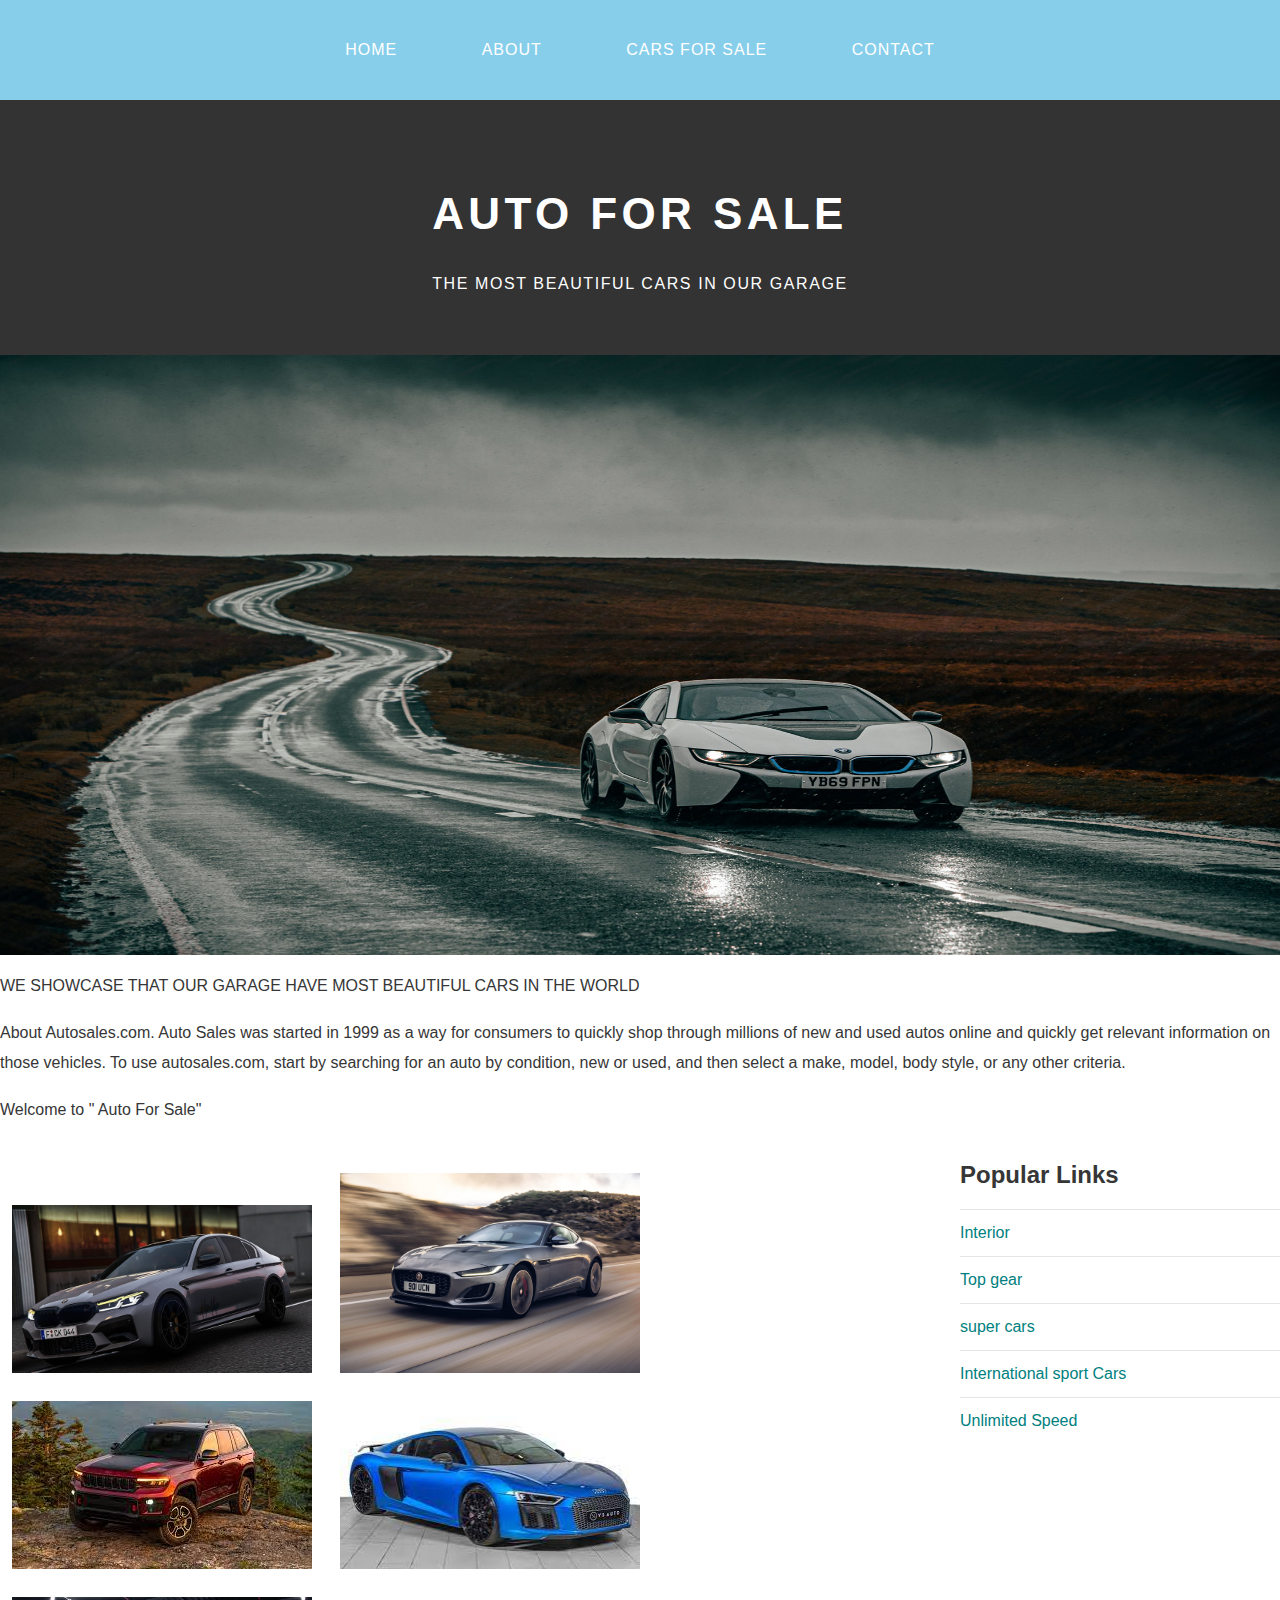
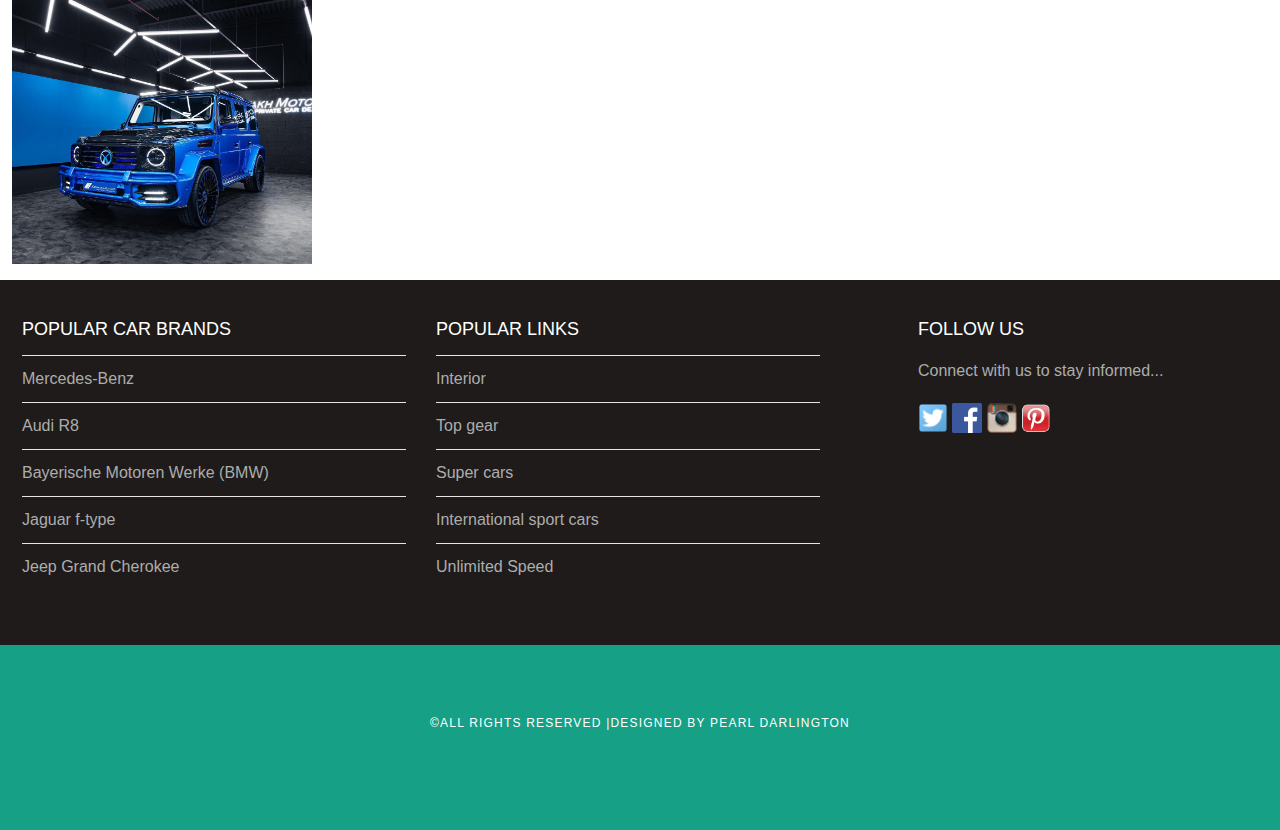
<file: index.html>
<!DOCTYPE html>
<html>
    <head>
        <title> Auto For Sale</title>
        <link rel="stylesheet" href="style.css"/>
    </head>
    
    <body>
        <div id="menu">
            <ul>
                <li><a href="index.html">Home</a></li>
                <li><a href="about.html">About</a></li>
                <li><a href="cars%20for%20sale.html">Cars for sale</a></li>
                <li><a href="contact.html">Contact</a></li>
            </ul>
        </div>
        <div id="header">
        <h1>  AUTO FOR SALE</h1>
        <p> THE MOST BEAUTIFUL CARS IN OUR GARAGE</p>    
        </div>
        <div id="banner">
            <img src="images/15-bmw-i8-hero-front.jpg"/>
        </div>
               <p> WE SHOWCASE THAT OUR GARAGE HAVE  MOST BEAUTIFUL CARS IN THE WORLD</p>
                <p>About Autosales.com. Auto Sales was started in 1999 as a way for consumers to quickly shop through millions of new and used autos online and quickly get relevant information on those vehicles. To use autosales.com, start by searching for an auto by condition, new or used, and then select a make, model, body style, or any other criteria.
                
                <p>Welcome to " Auto For Sale"</p>
        
                    <div id="content">
                <h2> </h2>
                <div id="gallery">
                    <img src="images/bmw%20m5%201.jpeg"/>
                    <img src="images/jaguar_ftype_100.jpg"/>
                    <img src="images/cherokee%20type.jpg"/>
                    <img src="images/r8.jpg"/>
                    <img src="images/g63%203.jpg"/>
                   

                </div>
                
            </div>
            <div id="sidebar">
                <h2> Popular Links</h2>
                <ul class="styled">
                     <li><a href="http://www.compukids.me">Interior</a></li>
                     <li><a href="http://www.Top gear.com/">Top gear</a></li>
                     <li><a href="http://www.Super Cars.com/">super cars</a></li>
                     <li><a href="http://www.International sport cars.com">International sport Cars</a></li>
                    <li><a href="http://www.compukids.me">Unlimited Speed</a></li>
               
                </ul>
            </div>
            <div id="footer">
                <div id="box1">
                    <h2>POPULAR CAR BRANDS</h2>
                    <ul class="styled">
              <li><a href="#">Mercedes-Benz</a></li>
                <li><a href="#">Audi R8</a></li>
                <li><a href="#"> Bayerische Motoren Werke (BMW)</a></li>
                <li><a href="#">Jaguar f-type</a></li>
                <li><a href="#">Jeep Grand Cherokee</a></li>
                  
                    </ul>
                </div>
                
                <div id="box2">
                    <h2>Popular links</h2>
                    <ul class="styled">
                        <li><a href="http://www.compukids.me">Interior</a></li>
                    <li><a href="http://www.Top gear.com/">Top gear</a></li>
                    <li><a href="http://www.Super cars.com/">Super cars</a></li>
                    <li><a href="http://www.International Sport cars.com">International sport cars</a></li>
                    <li><a href="http://www.compukids.me">Unlimited Speed</a></li>
                    
                    </ul>
                </div>
                
                <div id="box3">
                    <h2>Follow Us</h2>
                    <p>Connect with us to stay informed...</p>
                    <a href="#"><img src="images/twitter.png" height="30"/></a>
<a href="#"><img src="images/facebook.png" height="30"/></a>
<a href="#"><img src="images/instagram.png" height="30"/></a>
<a href="#"><img src="images/pinterest.png" height="30"/></a>
                </div>
            
            </div>
            <div id="copyright">
                <p>&copy;All Rights Reserved |Designed by Pearl Darlington</p>
        </div>
    </body>
</html>
</file>
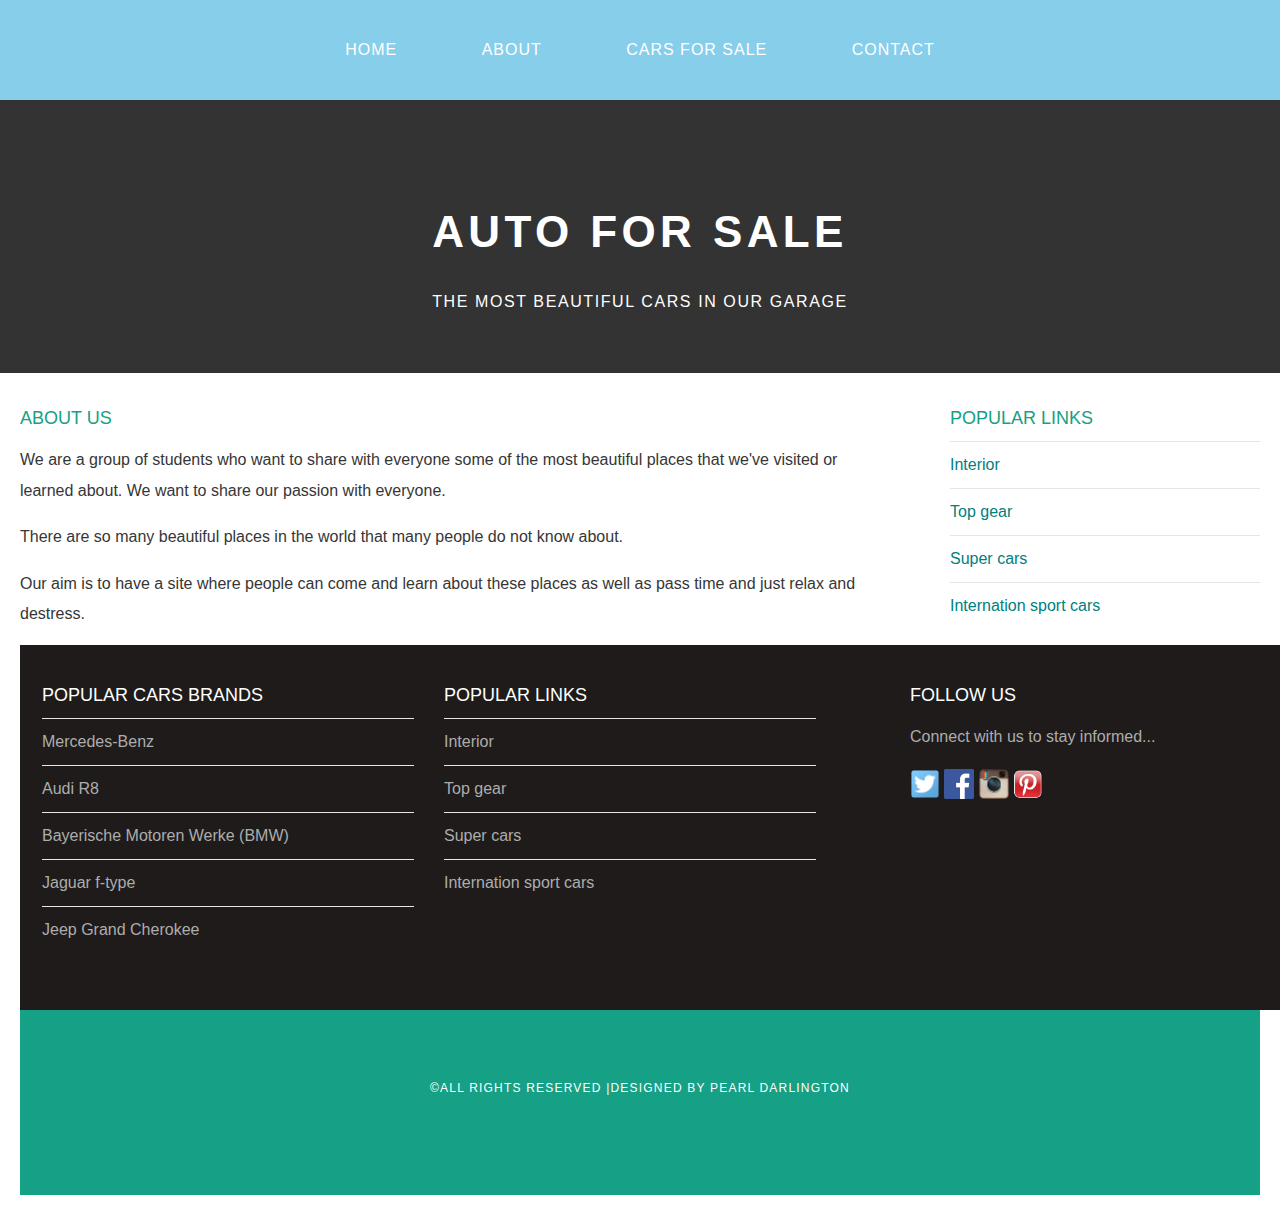
<file: about.html>
<!DOCTYPE html>
<html>
    <head>
        <title>Auto for Sale</title>
        <link rel="stylesheet" href="style.css"/>
    </head>
    
    <body>
        <div id="menu">
            <ul>
                <li><a href="index.html">Home</a></li>
                <li><a href="about.html">About</a></li>
                <li><a href="cars%20for%20sale.html">Cars for sale</a></li>
                <li><a href="contact.html">Contact</a></li>
            </ul>
        </div>
        <div id="header">\
        <h1>  AUTO FOR SALE</h1>
        <p> THE MOST BEAUTIFUL CARS IN OUR GARAGE</p>  
        </div>
        
        <div id="page">
            <div id="content">
                <h2> About Us</h2>
                <p>We are a group of students who want to share with everyone some of the most beautiful places that we've visited or learned about. We want to share our passion with everyone.</p>
                <p>There are so many beautiful places in the world that many people do not know about. </p>
                <p>Our aim is to have a site where people can come and learn about these places as well as pass time and just relax and destress. </p>
        
            </div>
            <div id="sidebar">
                <h2> Popular Links</h2>
                <ul class="styled">
                <li><a href="http://www.compukids.me">Interior</a></li>
                <li><a href="http://www.nationalgeographic.com/">Top gear</a></li>
                <li><a href="http://www.travelchannel.com/">Super cars</a></li>
                <li><a href="http://www.virgin-atlantic.com/us/en.html">Internation sport cars</a></li>
        
                </ul>
            </div>
            <div id="footer">
                <div id="box1">
                    <h2>Popular Cars Brands</h2>
                    <ul class="styled">
                    <li><a href="#">Mercedes-Benz</a></li>
                    <li><a href="#">Audi R8</a></li>
                    <li><a href="#">Bayerische Motoren Werke (BMW)</a></li>
                    <li><a href="#">Jaguar f-type </a></li>
                     <li><a href="#">Jeep Grand Cherokee</a></li>
                    </ul>
                </div>
                
                <div id="box2">
                    <h2>Popular links</h2>
                    <ul class="styled">
                <li><a href="http://www.compukids.me">Interior</a></li>
                <li><a href="http://www.nationalgeographic.com/">Top gear</a></li>
                <li><a href="http://www.travelchannel.com/">Super cars</a></li>
                <li><a href="http://www.virgin-atlantic.com/us/en.html">Internation sport cars</a></li>
                   
                    </ul>
                </div>
                
             <div id="box3">
                <h2>Follow Us</h2>
                <p>Connect with us to stay informed...</p>
                <a href="#"><img src="images/twitter.png" height="30"/></a>
                <a href="#"><img src="images/facebook.png" height="30"/></a>
                <a href="#"><img src="images/instagram.png" height="30"/></a>
                <a href="#"><img src="images/pinterest.png" height="30"/></a>

            </div>
            
            </div>
            <div id="copyright">
                <p>&copy;All Rights Reserved |Designed by Pearl Darlington</p>
            
            </div>
        </div>
    </body>
</html>
</file>
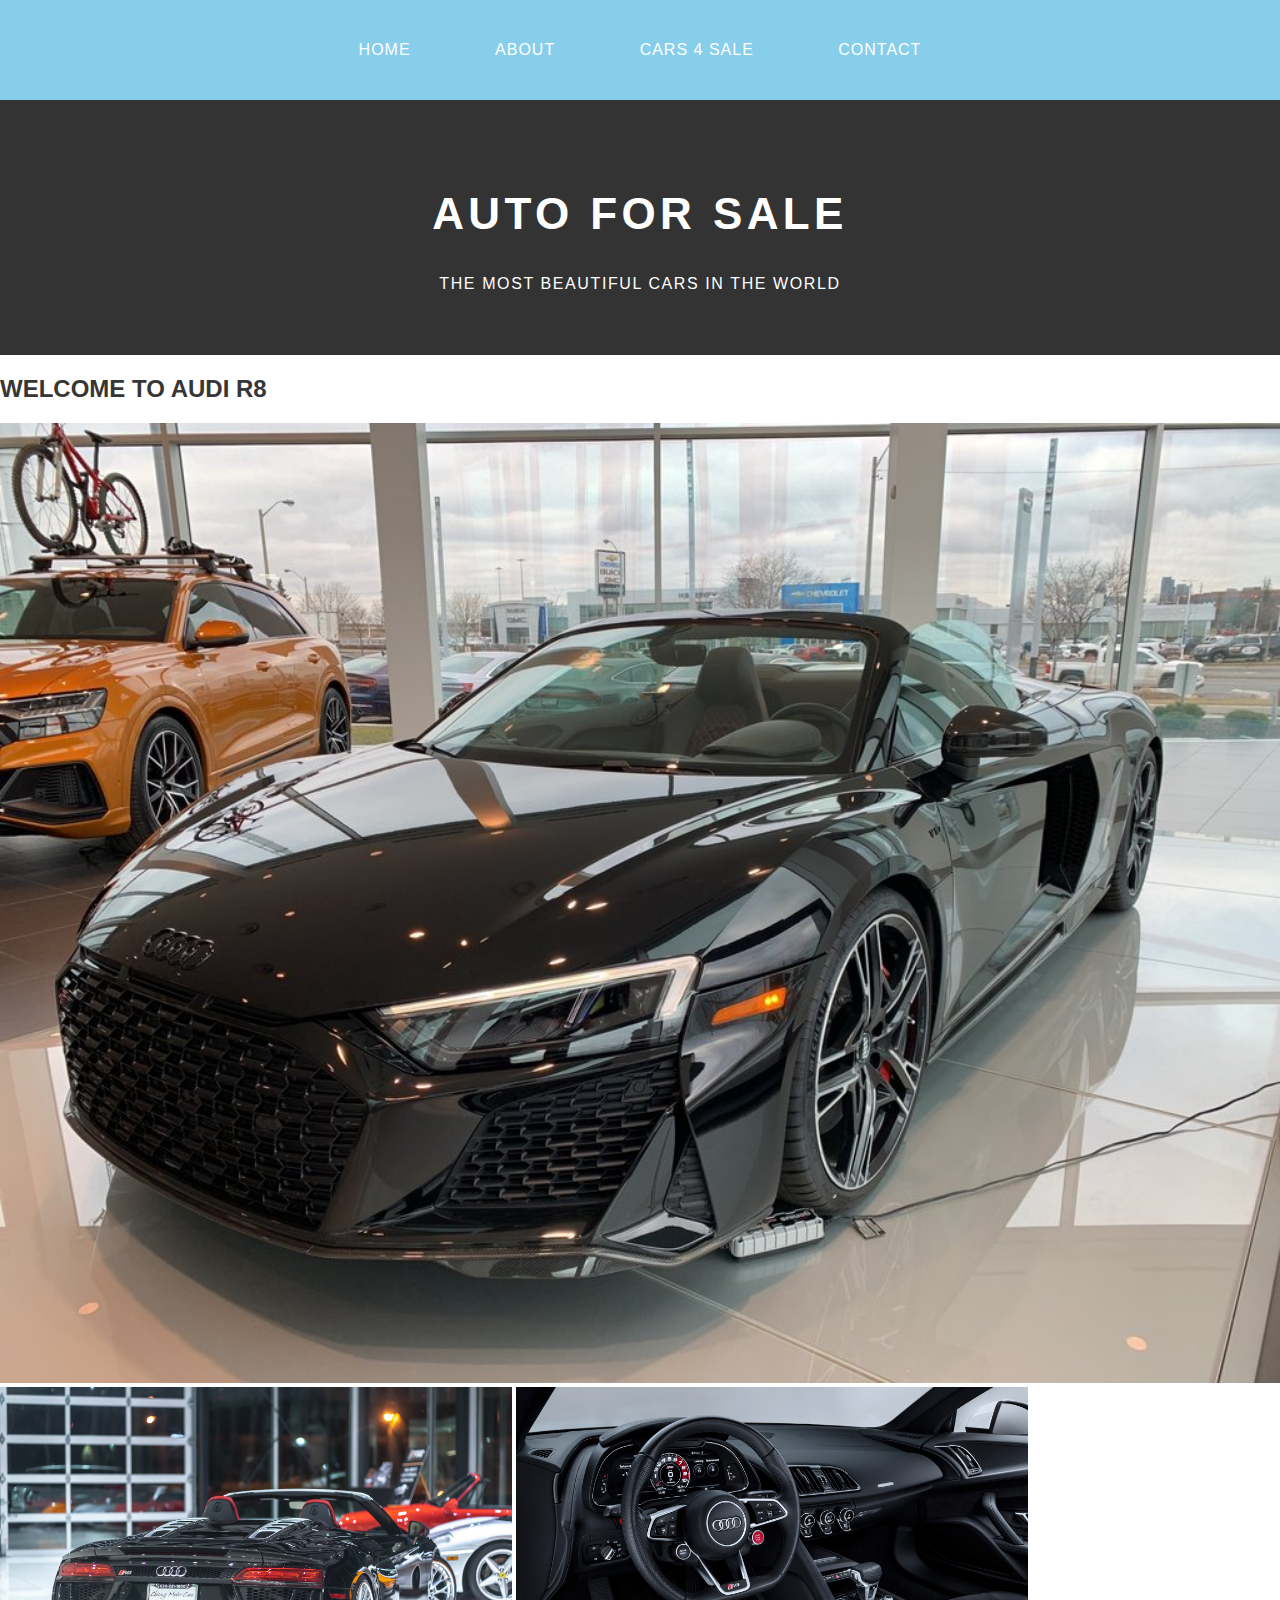
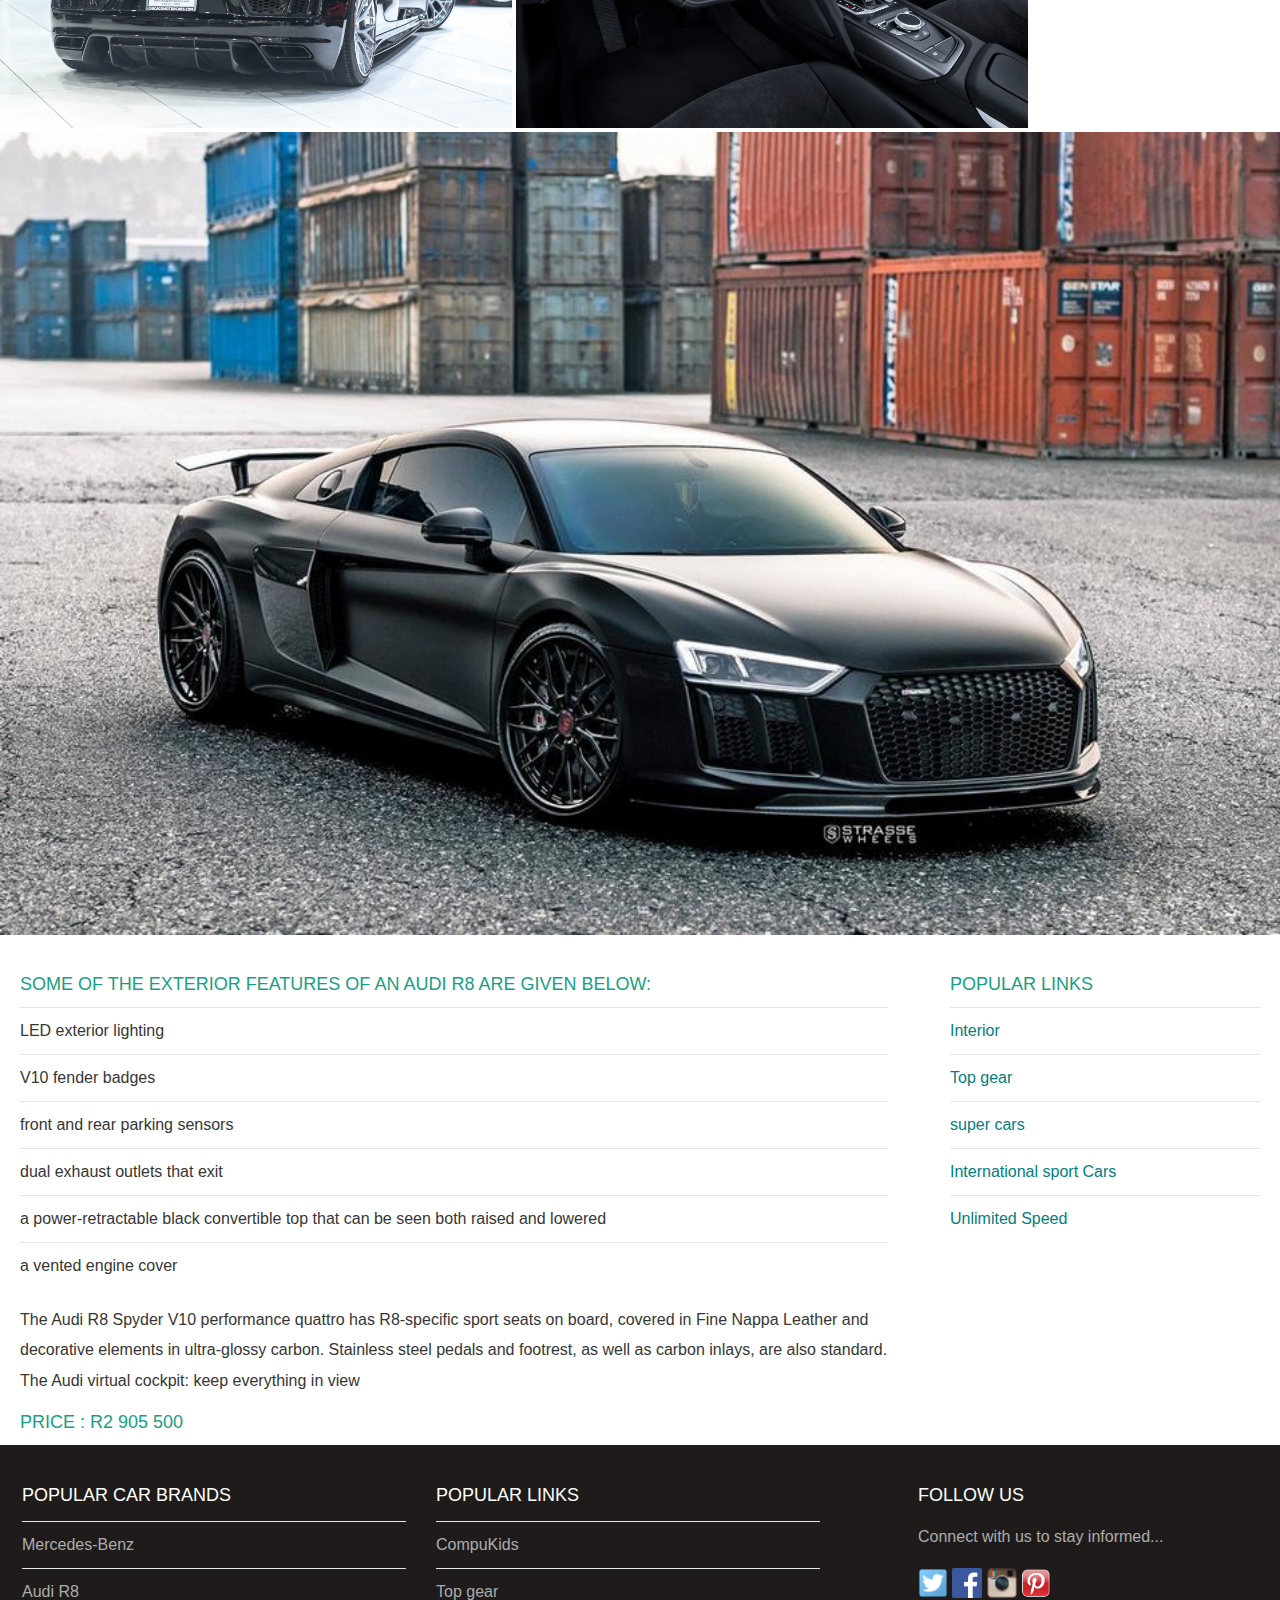
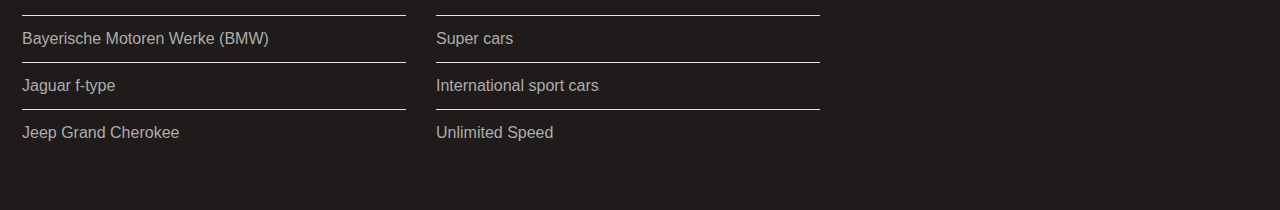
<file: audi.html>
<!DOCTYPE html>
<html>
    <head>
        <title>AUTO4SALE</title>
        <link rel="stylesheet" href="style.css"/>
    </head>
    
    <body>
    <div id="menu">
        <ul>
            <li><a href="#">Home</a></li> 
            <li><a href="about.html">About</a></li>
            <li><a href="cars%20for%20sale.html">Cars 4 Sale</a></li>
            <li><a href="contact.html">Contact</a></li>    
        </ul>
        </div>
        
        <div id="header">
            <h1>AUTO FOR SALE</h1>
            <p>THE MOST BEAUTIFUL CARS IN THE WORLD</p>
        </div>
        <h2> WELCOME TO AUDI R8</h2>
 <img src="images/AUDI%20R8.jpg" width="100%"/>
 <img src="images/AUDI%20R8%20back.jpg" width="40%"/>
 <img src="images/audi%20r8%20int.jpg" width="40%"/>
 <img src="images/AUDI%20R8%20LAST.jpg" width="100%"/>
        <div id="page">
            
            <div id="content">
                <h2> Some of the exterior features of an AUDI R8 are given below: </h2>
               <ul class="styled">  
                   <li>LED exterior lighting</li>
                   <li> V10 fender badges</li>
                   <li>front and rear parking sensors</li>
                   <li>dual exhaust outlets that exit</li>
                   <li>a power-retractable black convertible top that can be seen both raised and lowered</li>
                   <li>a vented engine cover</li>
                </ul>
                <p>The Audi R8 Spyder V10 performance quattro has R8-specific sport seats on board, covered in Fine Nappa Leather and decorative elements in ultra-glossy carbon. Stainless steel pedals and footrest, as well as carbon inlays, are also standard. The Audi virtual cockpit: keep everything in view</p>
                
                <h2>PRICE : R2 905 500 </h2>
                
            </div>
            
            <div id="sidebar">
                 <h2>Popular Links</h2>
                 <ul class="styled">
                     <li><a href="http://www.compukids.me">Interior</a></li>
                     <li><a href="http://www.Top gear.com/">Top gear</a></li>
                     <li><a href="http://www.Super Cars.com/">super cars</a></li>
                     <li><a href="http://www.International sport cars.com">International sport Cars</a></li>
                      <li><a href="http://www.compukids.me">Unlimited Speed</a></li>

                </ul>
            </div>
        </div>
        
        <div id="footer">
            <div id="box1">
                <h2>POPULAR CAR BRANDS </h2>
                <ul class="styled">
                <li><a href="#">Mercedes-Benz</a></li>
                <li><a href="#">Audi R8</a></li>
                <li><a href="#">Bayerische Motoren Werke (BMW)</a></li>
                <li><a href="#">Jaguar f-type</a></li>
                <li><a href="#">Jeep Grand Cherokee</a></li>
        
             </ul>
            </div>
            
            <div id="box2">
                <h2>Popular Links</h2>
                <ul class="styled">
                    <li><a href="http://www.compukids.me">CompuKids</a></li>
                    <li><a href="http://www.Top gear.com/">Top gear</a></li>
                    <li><a href="http://www.Super cars.com/">Super cars</a></li>
                    <li><a href="http://www.International Sport cars.com">International sport cars</a></li>
                     <li><a href="http://www.compukids.me">Unlimited Speed</a></li>
                </ul>
            </div>
            
            <div id="box3">
                <h2>Follow Us</h2>
                <p>Connect with us to stay informed...</p>
                <a href="#"><img src="images/twitter.png" height="30"/></a>
                <a href="#"><img src="images/facebook.png" height="30"/></a>
                <a href="#"><img src="images/instagram.png" height="30"/></a>
                <a href="#"><img src="images/pinterest.png" height="30"/></a>

            </div>
             
        </div>
    </body>
</html>
</file>
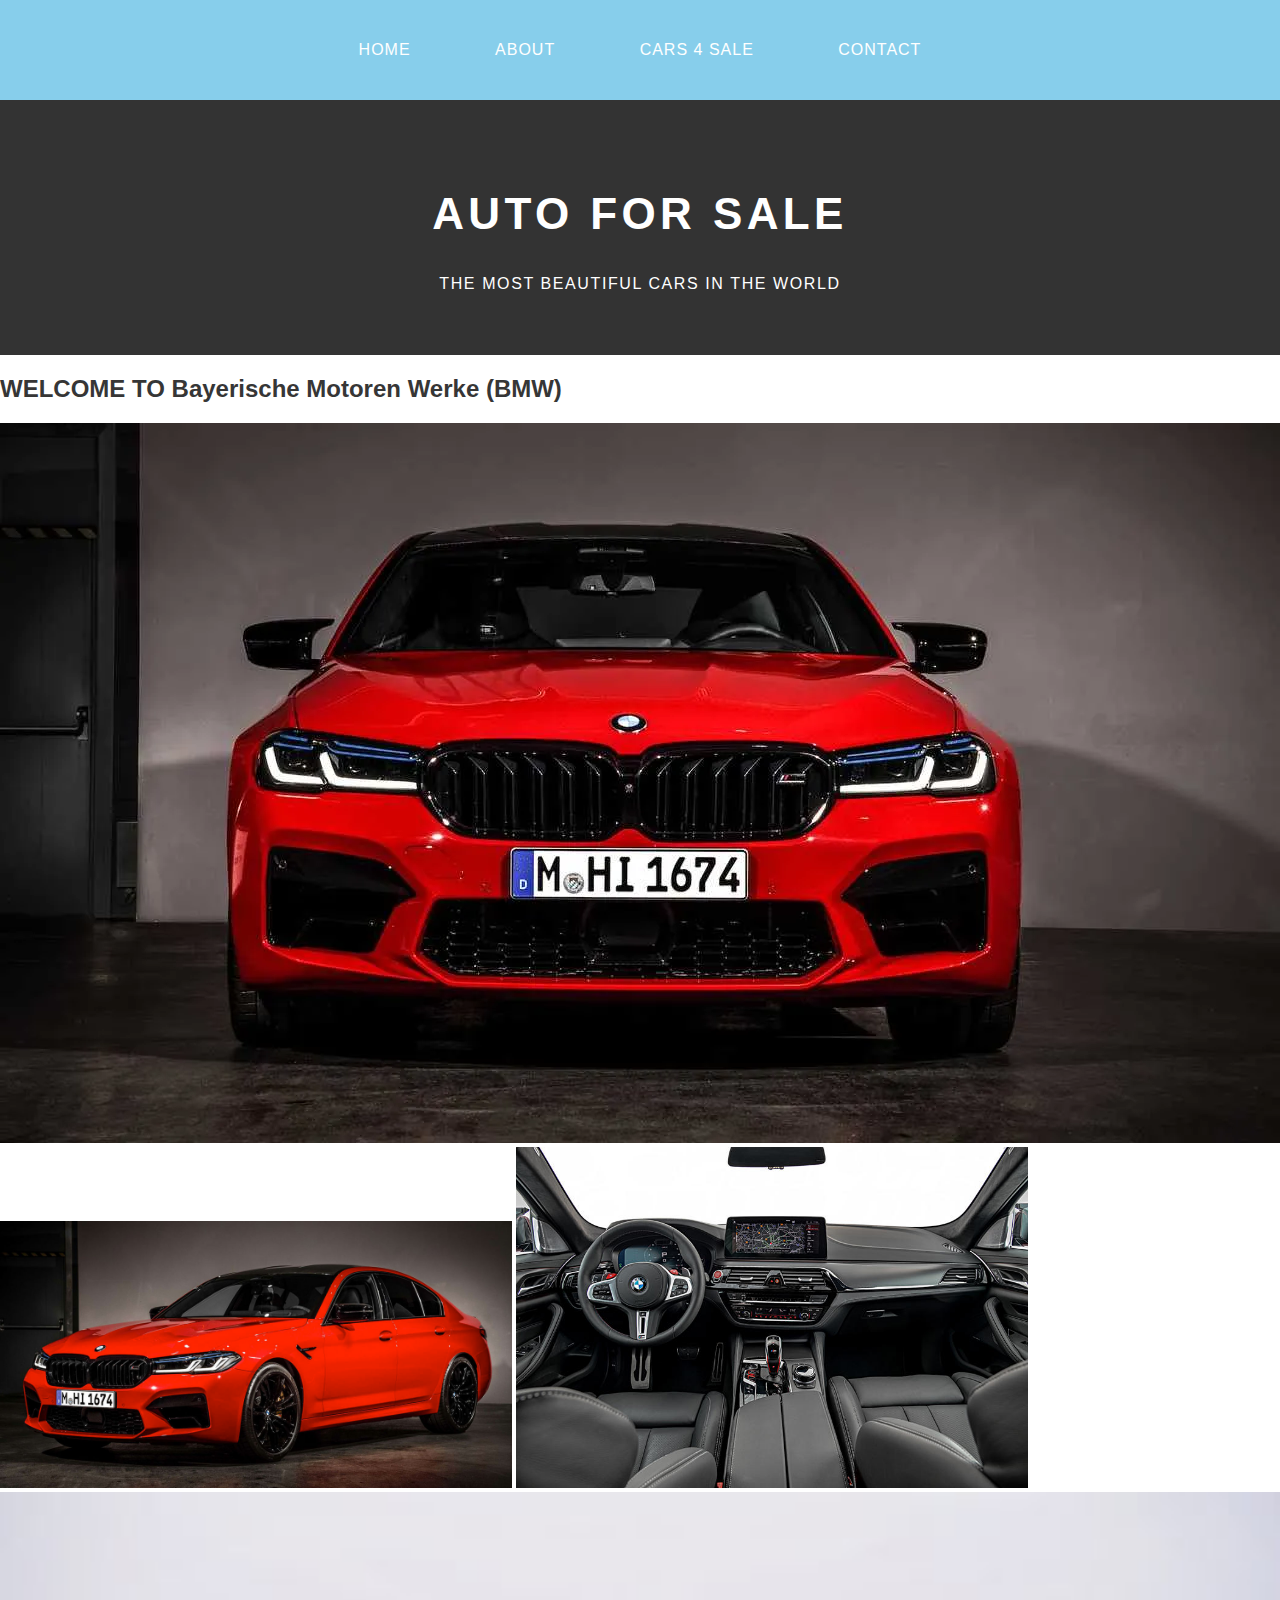
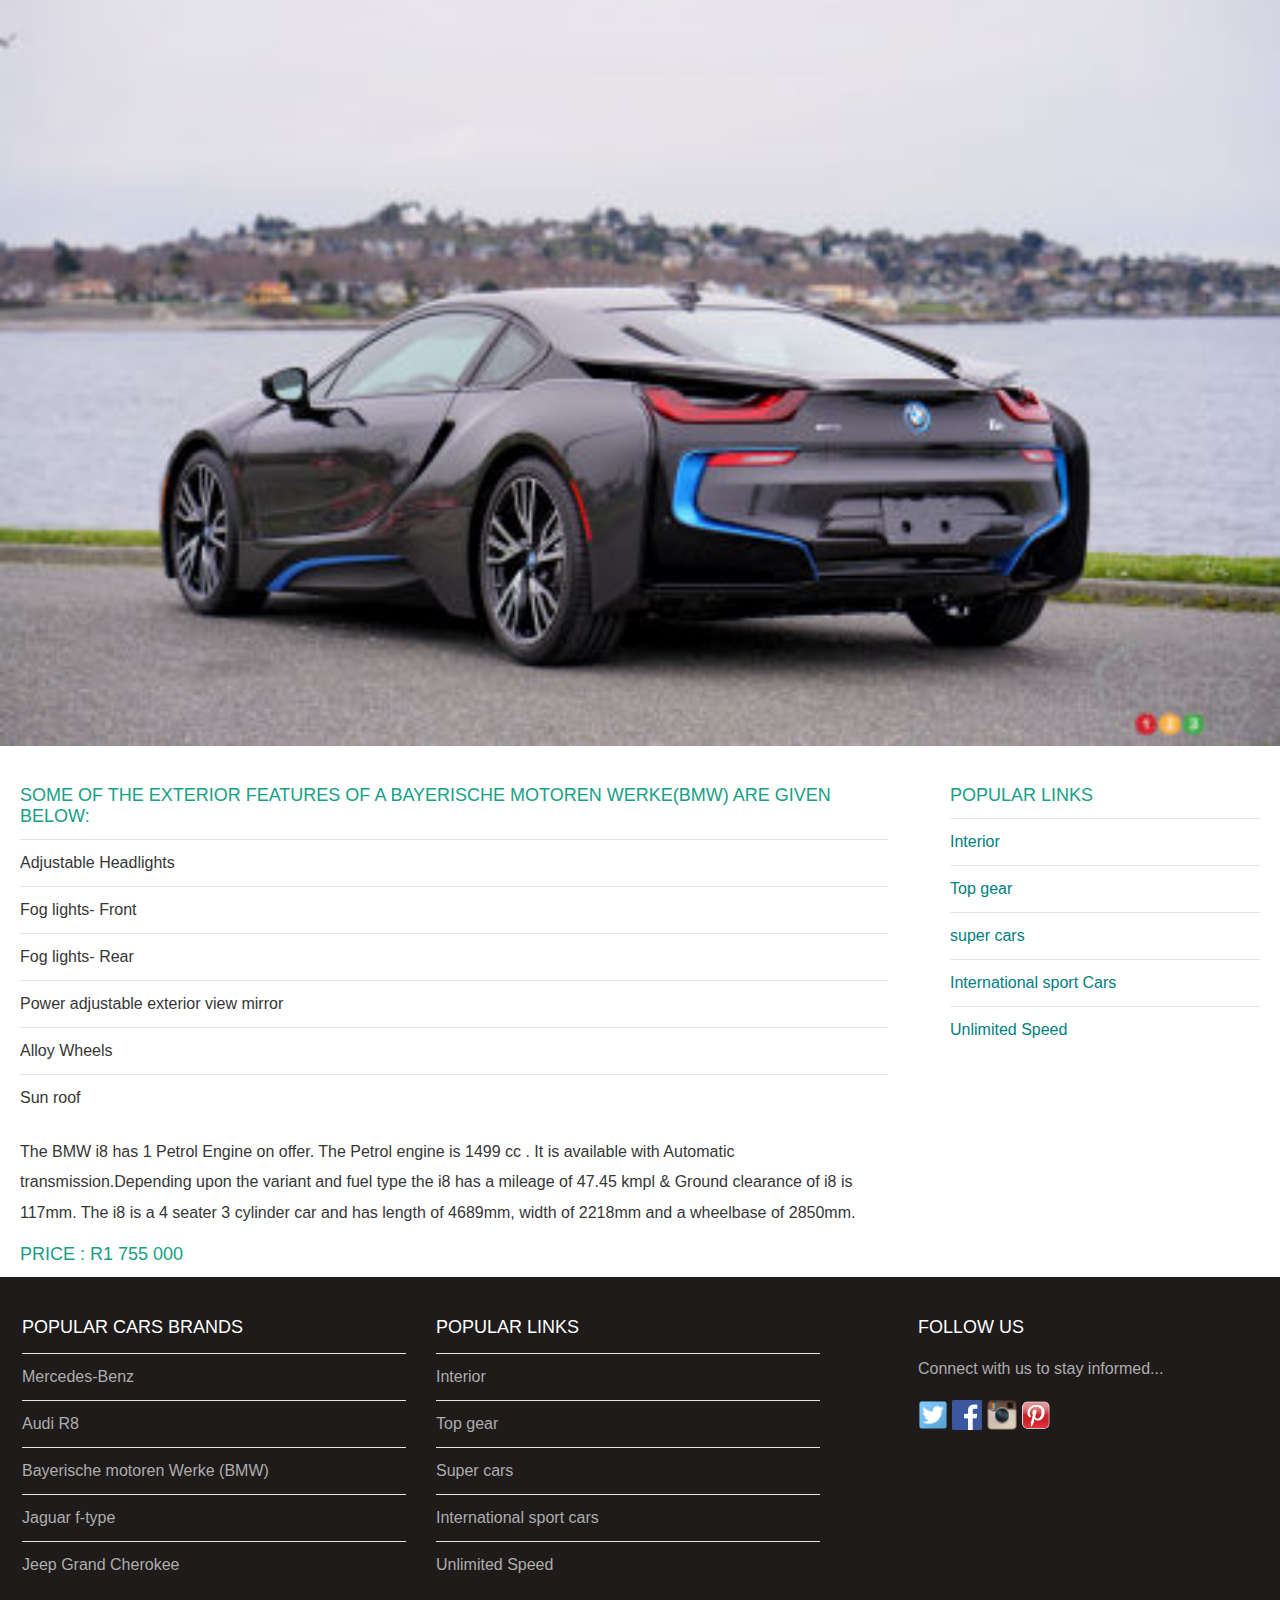
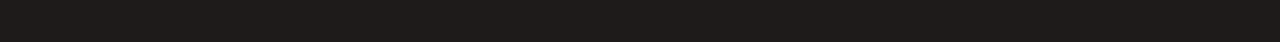
<file: bmw.html>
<!DOCTYPE html>
<html>
    <head>
        <title>AUTO4SALE</title>
        <link rel="stylesheet" href="style.css"/>
    </head>
    
    <body>
    <div id="menu">
        <ul>
            <li><a href="#">Home</a></li> 
            <li><a href="about.html">About</a></li>
            <li><a href="gallery.html">Cars 4 Sale</a></li>
            <li><a href="contact.html">Contact</a></li>    
        </ul>
        </div>
        
        <div id="header">
            <h1>AUTO FOR SALE</h1>
            <p>THE MOST BEAUTIFUL CARS IN THE WORLD</p>
        </div>
        <h2> WELCOME TO Bayerische Motoren Werke (BMW)</h2>
 <img src="images/bmw%20m5%20front.webp" width="100%"/>
 <img src="images/bmw%20m5%20orange.jpg" width="40%"/>
 <img src="images/bmw%20m5%20int.jpg" width="40%"/>
 <img src="images/bmw_i8_66.jpeg" width="100%"/>
        <div id="page">
            
            <div id="content">
                <h2> Some of the exterior features of a Bayerische Motoren Werke(BMW) are given below: </h2>
               <ul class="styled">  
                   <li>Adjustable Headlights</li>
                   <li> Fog lights- Front</li>
                   <li>Fog lights- Rear</li>
                   <li>Power adjustable exterior view mirror</li>
                   <li>Alloy Wheels</li>
                   <li>Sun roof</li>
</ul>
                <p>The BMW i8 has 1 Petrol Engine on offer. The Petrol engine is 1499 cc . It is available with Automatic transmission.Depending upon the variant and fuel type the i8 has a mileage of 47.45 kmpl & Ground clearance of i8 is 117mm. The i8 is a 4 seater 3 cylinder car and has length of 4689mm, width of 2218mm and a wheelbase of 2850mm.</p>
                
                <h2>PRICE : R1 755 000 </h2>
                
            </div>
            
            <div id="sidebar">
                 <h2>Popular Links</h2>
                 <ul class="styled">
<li><a href="http://www.compukids.me">Interior</a></li>
<li><a href="http://www.Top gear.com/">Top gear</a></li>
<li><a href="http://www.Super Cars.com/">super cars</a></li>
<li><a href="http://www.International sport cars.com">International sport Cars</a></li>
<li><a href="https://en.wikipedia.org/wiki/Main_Page">Unlimited Speed</a></li>
</ul>
            </div>
        </div>
        
        <div id="footer">
            <div id="box1">
                <h2>Popular Cars Brands</h2>
                <ul class="styled">
                <li><a href="#">Mercedes-Benz</a></li>
                <li><a href="#">Audi R8</a></li>
                <li><a href="#">Bayerische motoren Werke (BMW) </a></li>
                <li><a href="#">Jaguar f-type</a></li>
                <li><a href="#">Jeep Grand Cherokee</a></li>
             </ul>
            </div>
            
            <div id="box2">
                <h2>Popular Links</h2>
                <ul class="styled">
                    <li><a href="http://www.compukids.me">Interior</a></li>
                    <li><a href="http://www.Top gear.com/">Top gear</a></li>
                    <li><a href="http://www.Super cars.com/">Super cars</a></li>
                    <li><a href="http://www.International Sport cars.com">International sport cars</a></li>
                    <li><a href="https://en.wikipedia.org/wiki/Main_Page">Unlimited Speed</a></li>
                </ul>
            </div>
            
            <div id="box3">
                <h2>Follow Us</h2>
                <p>Connect with us to stay informed...</p>
                <a href="#"><img src="images/twitter.png" height="30"/></a>
                <a href="#"><img src="images/facebook.png" height="30"/></a>
                <a href="#"><img src="images/instagram.png" height="30"/></a>
                <a href="#"><img src="images/pinterest.png" height="30"/></a>

            </div>
             
        </div>
    </body>
</html>
</file>
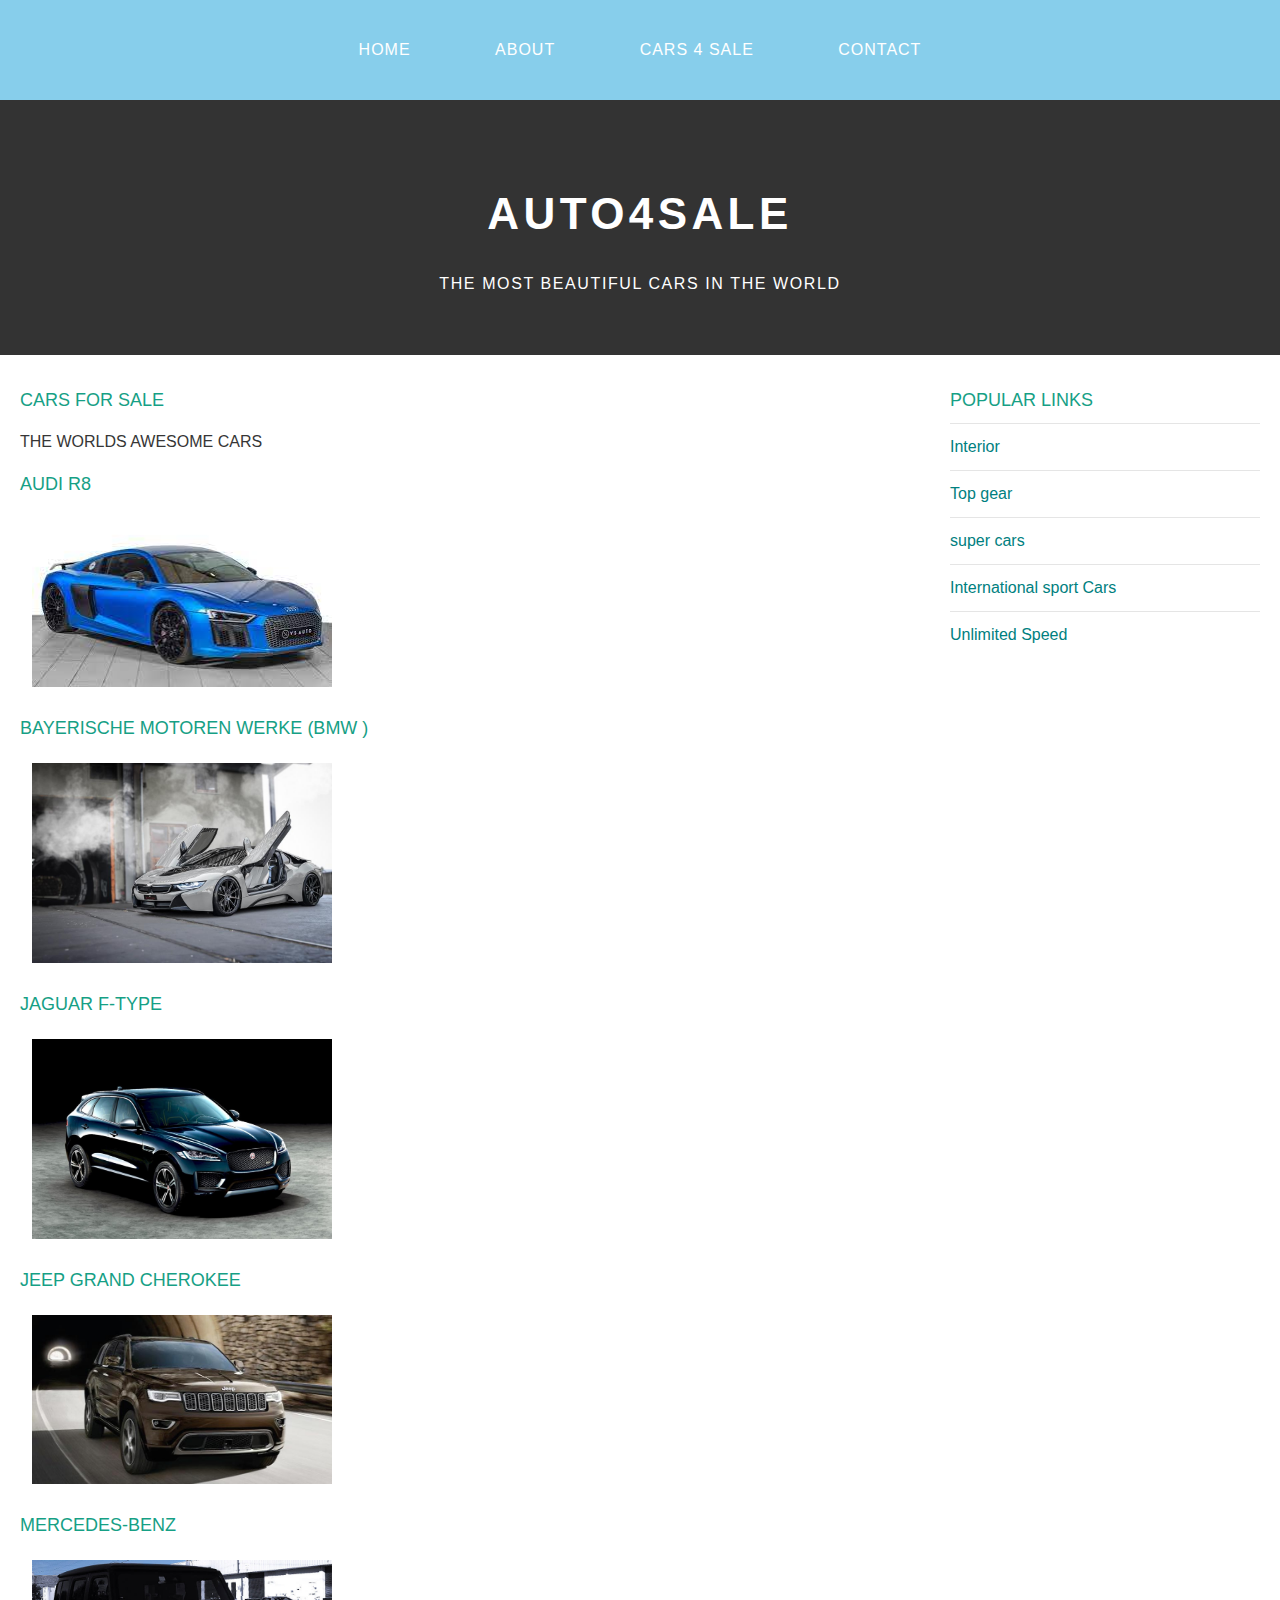
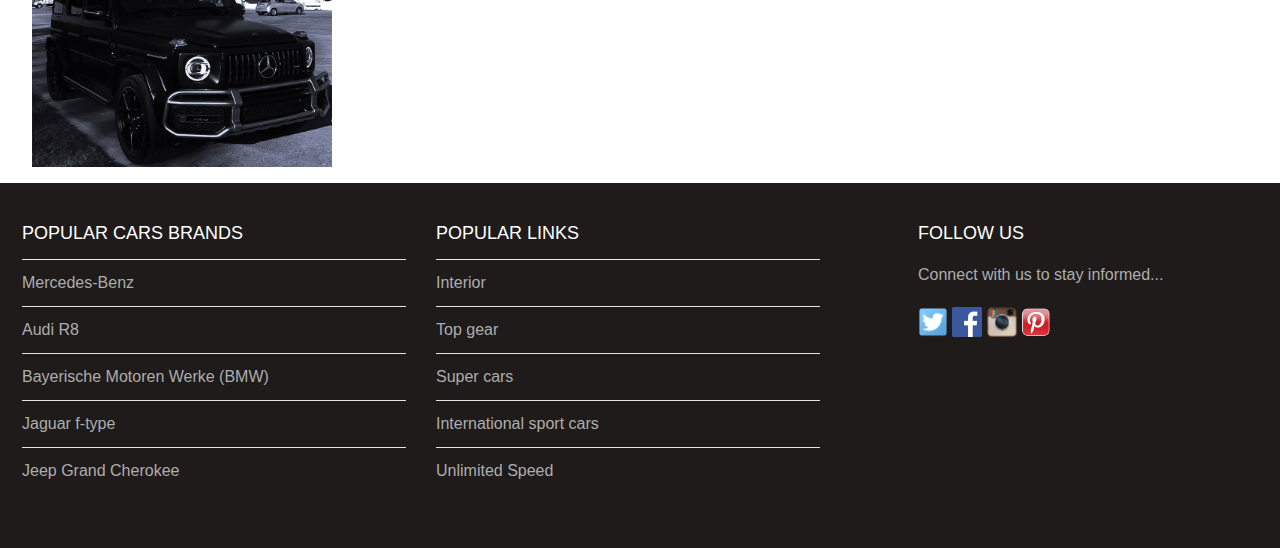
<file: cars for sale.html>
<!DOCTYPE html>
<html>
    <head>
        <title>AUTO4$SALE</title>
        <link rel="stylesheet" href="style.css"/>
    </head>
    
    <body>
    <div id="menu">
        <ul>
            <li><a href="index.html">Home</a></li> 
            <li><a href="about.html">About</a></li>
            <li><a href="gallery.html">Cars 4 Sale</a></li>
            <li><a href="contact.html">Contact</a></li>    
        </ul>
        </div>
        
        <div id="header">
            <h1>AUTO4SALE</h1>
            <p>THE MOST BEAUTIFUL CARS IN THE WORLD</p>
        </div>
        
        <div id="page">
            
            <div id="content">
              <h2>Cars For Sale</h2>
                <div id="gallery">
                    <P>THE WORLDS AWESOME CARS</P>
                    <h2>AUDI R8</h2>
<a href="audi.html"><img src="images/r8.jpg"/></a>
                    <h2>  BAYERISCHE MOTOREN WERKE  (BMW ) </h2>
<a href="bmw.html"><img src="images/bmw%20i8.jpg"/></a>
                    <h2>JAGUAR F-TYPE</h2>
<a href="jaguar.html"><img src="images/image-limited-edition-jaguar-f-pace-models-released-164074743611566%20fam.jpg"/></a>
                    <h2>JEEP GRAND CHEROKEE</h2>
<a href="jeep.html"><img src="images/jeep-grand-cherokee.jpg"/></a>
                    <h2>MERCEDES-BENZ </h2>
<a href="Mercede-benz.html"><img src="images/benz%20g63.jpg"></a>
                </div>
            </div>
            
            <div id="sidebar">
                 <h2>Popular Links</h2>
                 <ul class="styled">
                     <li><a href="http://www.compukids.me">Interior</a></li>
                     <li><a href="http://www.Top gear.com/">Top gear</a></li>
                     <li><a href="http://www.Super Cars.com/">super cars</a></li>
                     <li><a href="http://www.International sport cars.com">International sport Cars</a></li>
                      <li><a href="http://www.compukids.me">Unlimited Speed</a></li>
                   </ul>
            </div>
        </div>
        
        <div id="footer">
            <div id="box1">
                <h2>Popular Cars Brands</h2>
                <ul class="styled">
                <li><a href="#">Mercedes-Benz</a></li>
                <li><a href="#">Audi R8</a></li>
                <li><a href="#"> Bayerische Motoren Werke (BMW)</a></li>
                <li><a href="#">Jaguar f-type</a></li>
                <li><a href="#">Jeep Grand Cherokee</a></li>
             </ul>
            </div>
            
            <div id="box2">
                <h2>Popular Links</h2>
                <ul class="styled">
                    <li><a href="http://www.compukids.me">Interior</a></li>
                    <li><a href="http://www.Top gear.com/">Top gear</a></li>
                    <li><a href="http://www.Super cars.com/">Super cars</a></li>
                    <li><a href="http://www.International Sport cars.com">International sport cars</a></li>
                    <li><a href="http://www.compukids.me">Unlimited Speed</a></li>
                </ul>
            </div>
            
            <div id="box3">
                <h2>Follow Us</h2>
                <p>Connect with us to stay informed...</p>
                <a href="#"><img src="images/twitter.png" height="30"/></a>
                <a href="#"><img src="images/facebook.png" height="30"/></a>
                <a href="#"><img src="images/instagram.png" height="30"/></a>
                <a href="#"><img src="images/pinterest.png" height="30"/></a>

            </div>
                
    </div>
    </body>
            
</html>
</file>
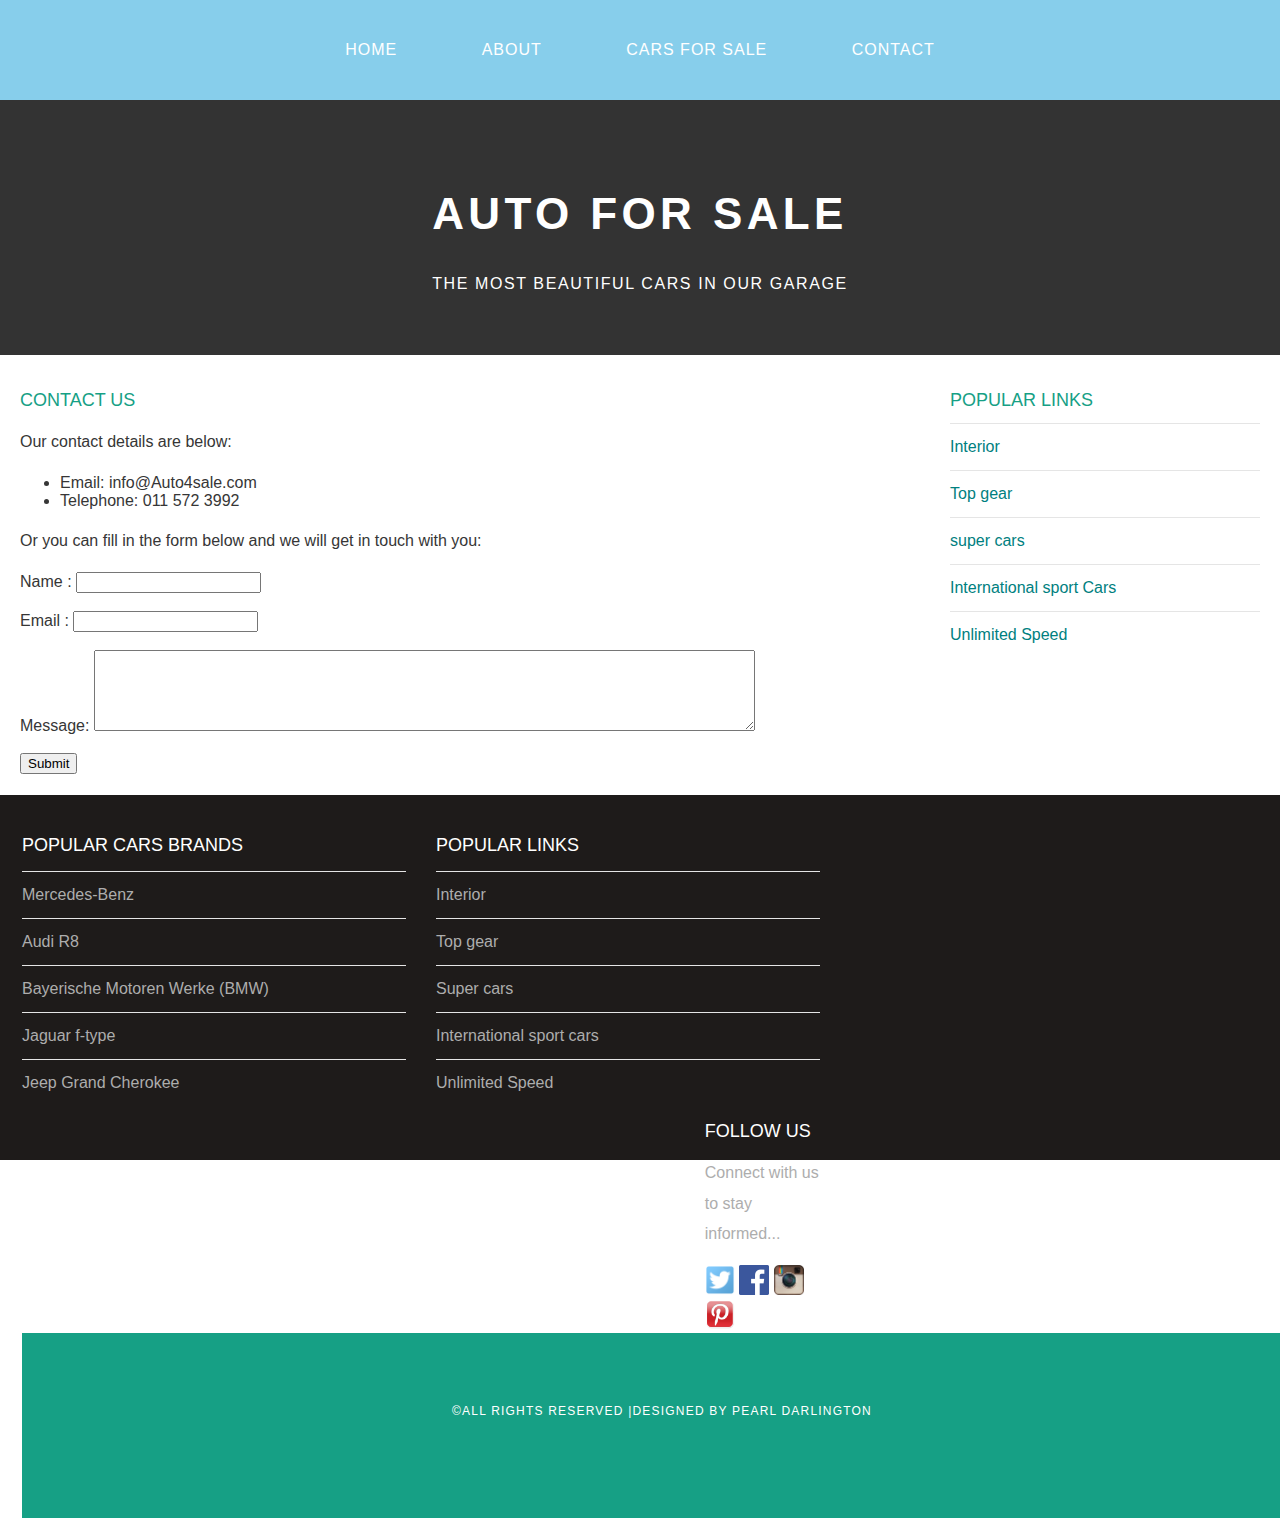
<file: contact.html>
<!DOCTYPE html>
<html>
    <head>
        <title>Auto For Sale</title>
        <link rel="stylesheet" href="style.css"/>
    </head>
    
    <body>
        <div id="menu">
            <ul>
                <li><a href="index.html">Home</a></li>
                <li><a href="about.html">About</a></li>
                <li><a href="cars%20for%20sale.html">Cars for sale</a></li>
                <li><a href="contact.html">Contact</a></li>
            </ul>
        </div>
        <div id="header">
        <h1>  AUTO FOR SALE</h1>
        <p> THE MOST BEAUTIFUL CARS IN OUR GARAGE</p>  
        </div>
        
        <div id="page">
            <div id="content">
             <h2> Contact Us</h2>
        <p>Our contact details are below:</p>
        <ul class="style1">
        <li>Email: info@Auto4sale.com</li>
        <li>Telephone: 011 572 3992</li>
</ul>

        <p>Or you can fill in the form below and we will get in touch with you:</p>
        <form>
         Name     : <input type="text" /><br/><br/>
         Email     : <input type="email" /><br/><br/>
         Message: <textarea cols="80" rows="5"></textarea><br/><br/>
         <input type="Submit" value="Submit"/>
         </form>
            </div>
            
                    <div id="sidebar">
                <h2>Popular Links</h2>
                 <ul class="styled">
                     <li><a href="http://www.compukids.me">Interior</a></li>
                     <li><a href="http://www.Top gear.com/">Top gear</a></li>
                     <li><a href="http://www.Super Cars.com/">super cars</a></li>
                     <li><a href="http://www.International sport cars.com">International sport Cars</a></li>
                     <li><a href="https://en.wikipedia.org/wiki/Main_Page">Unlimited Speed</a></li>
</ul>
        </div>
        </div>
        
        <div id="footer">
            <div id="box1">
                <h2>Popular Cars Brands</h2>
                <ul class="styled">
                <li><a href="#"> Mercedes-Benz</a></li>
                <li><a href="#"> Audi R8</a></li>
                <li><a href="#"> Bayerische Motoren Werke (BMW)</a></li>
                <li><a href="#"> Jaguar f-type</a></li>
                <li><a href="#"> Jeep Grand Cherokee</a></li>
             </ul>
            </div>
            
            <div id="box2">
                <h2>Popular Links</h2>
                <ul class="styled">
                    <li><a href="http://www.compukids.me">Interior</a></li>
                    <li><a href="http://www.Top gear.com/">Top gear</a></li>
                    <li><a href="http://www.Super cars.com/">Super cars</a></li>
                    <li><a href="http://www.International Sport cars.com">International sport cars</a></li>
                    <li><a href="https://en.wikipedia.org/wiki/Main_Page">Unlimited Speed</a></li>
                </ul>
      
                
                <div id="box3">
                    <h2>Follow Us</h2>
                    <p>Connect with us to stay informed...</p>
                    <a href="#"><img src="images/twitter.png" height="30"/></a>
                    <a href="#"><img src="images/facebook.png" height="30"/></a>
                    <a href="#"><img src="images/instagram.png" height="30"/></a>
                    <a href="#"><img src="images/pinterest.png" height="30"/></a>
                </div>
            
            </div>
            <div id="copyright">
                <p>&copy;All Rights Reserved |Designed by Pearl Darlington</p>
            
            </div>
        </div>
    </body>
</html>
</file>
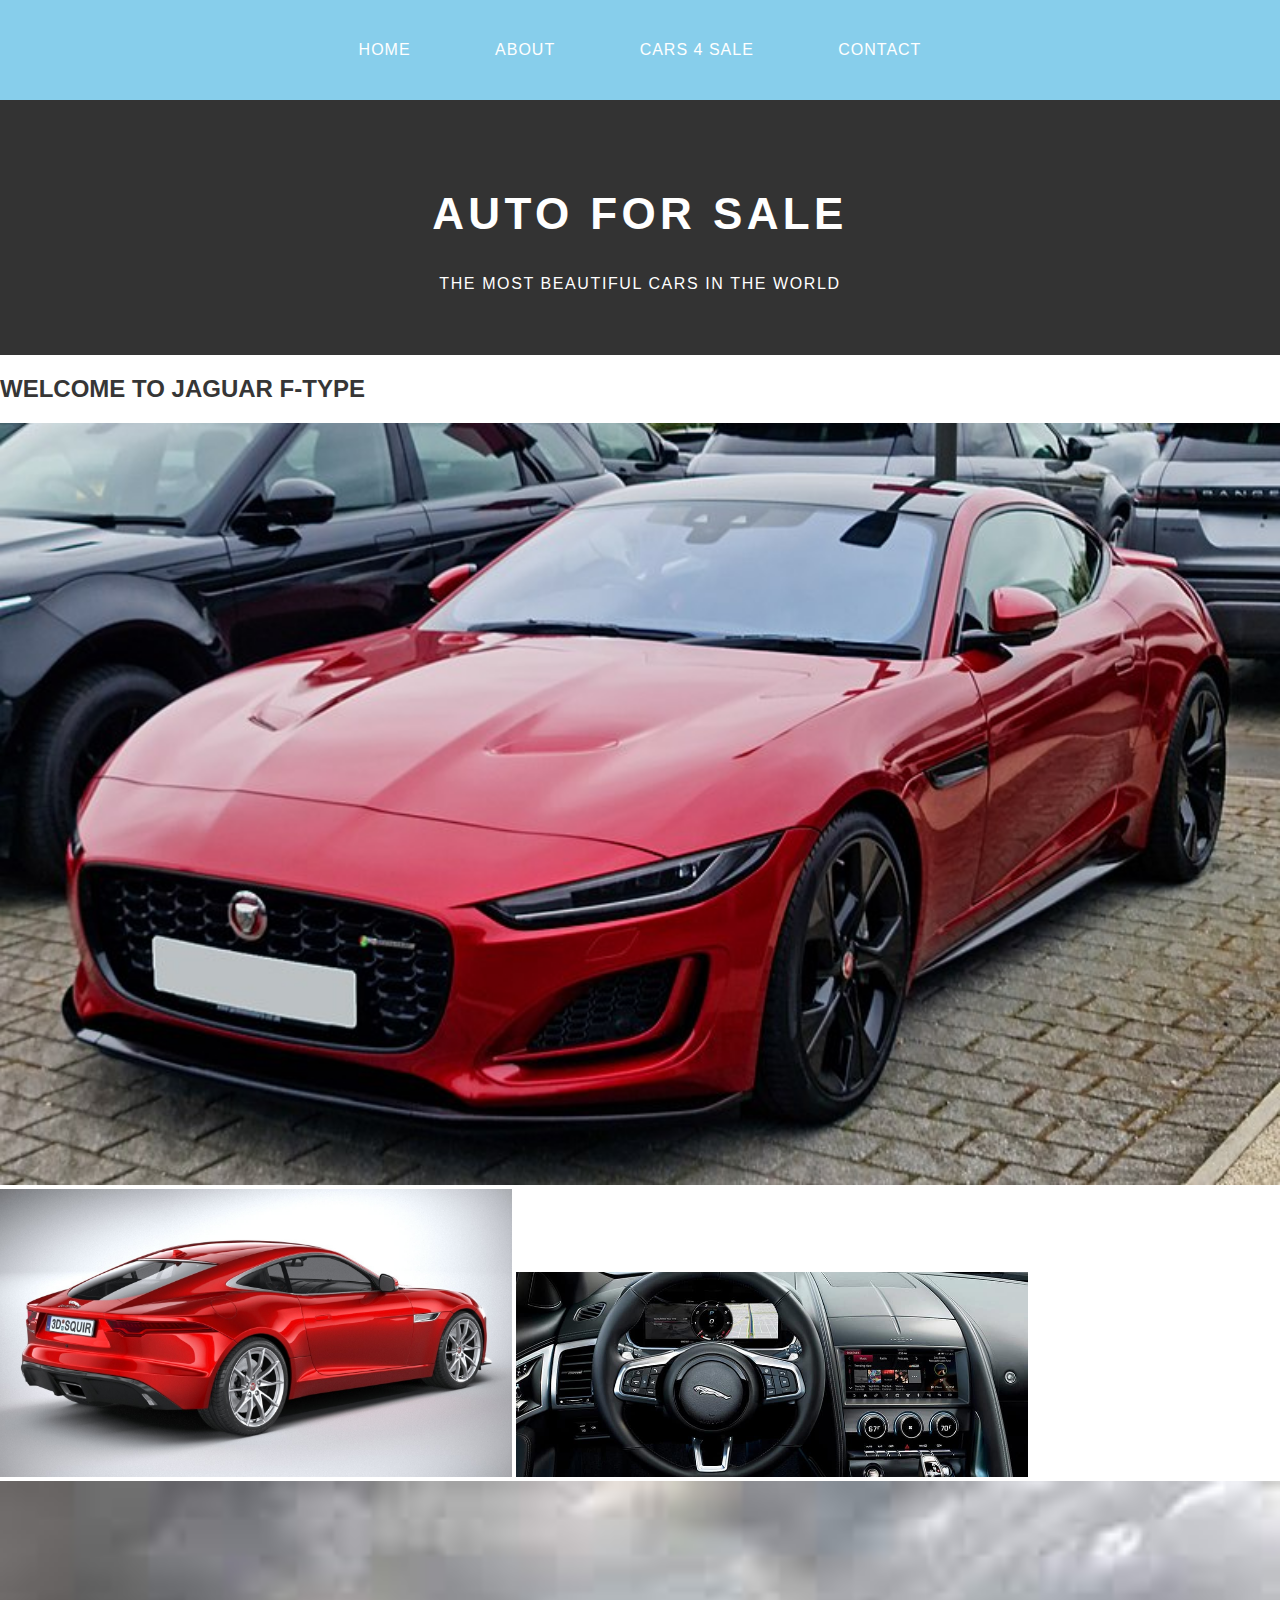
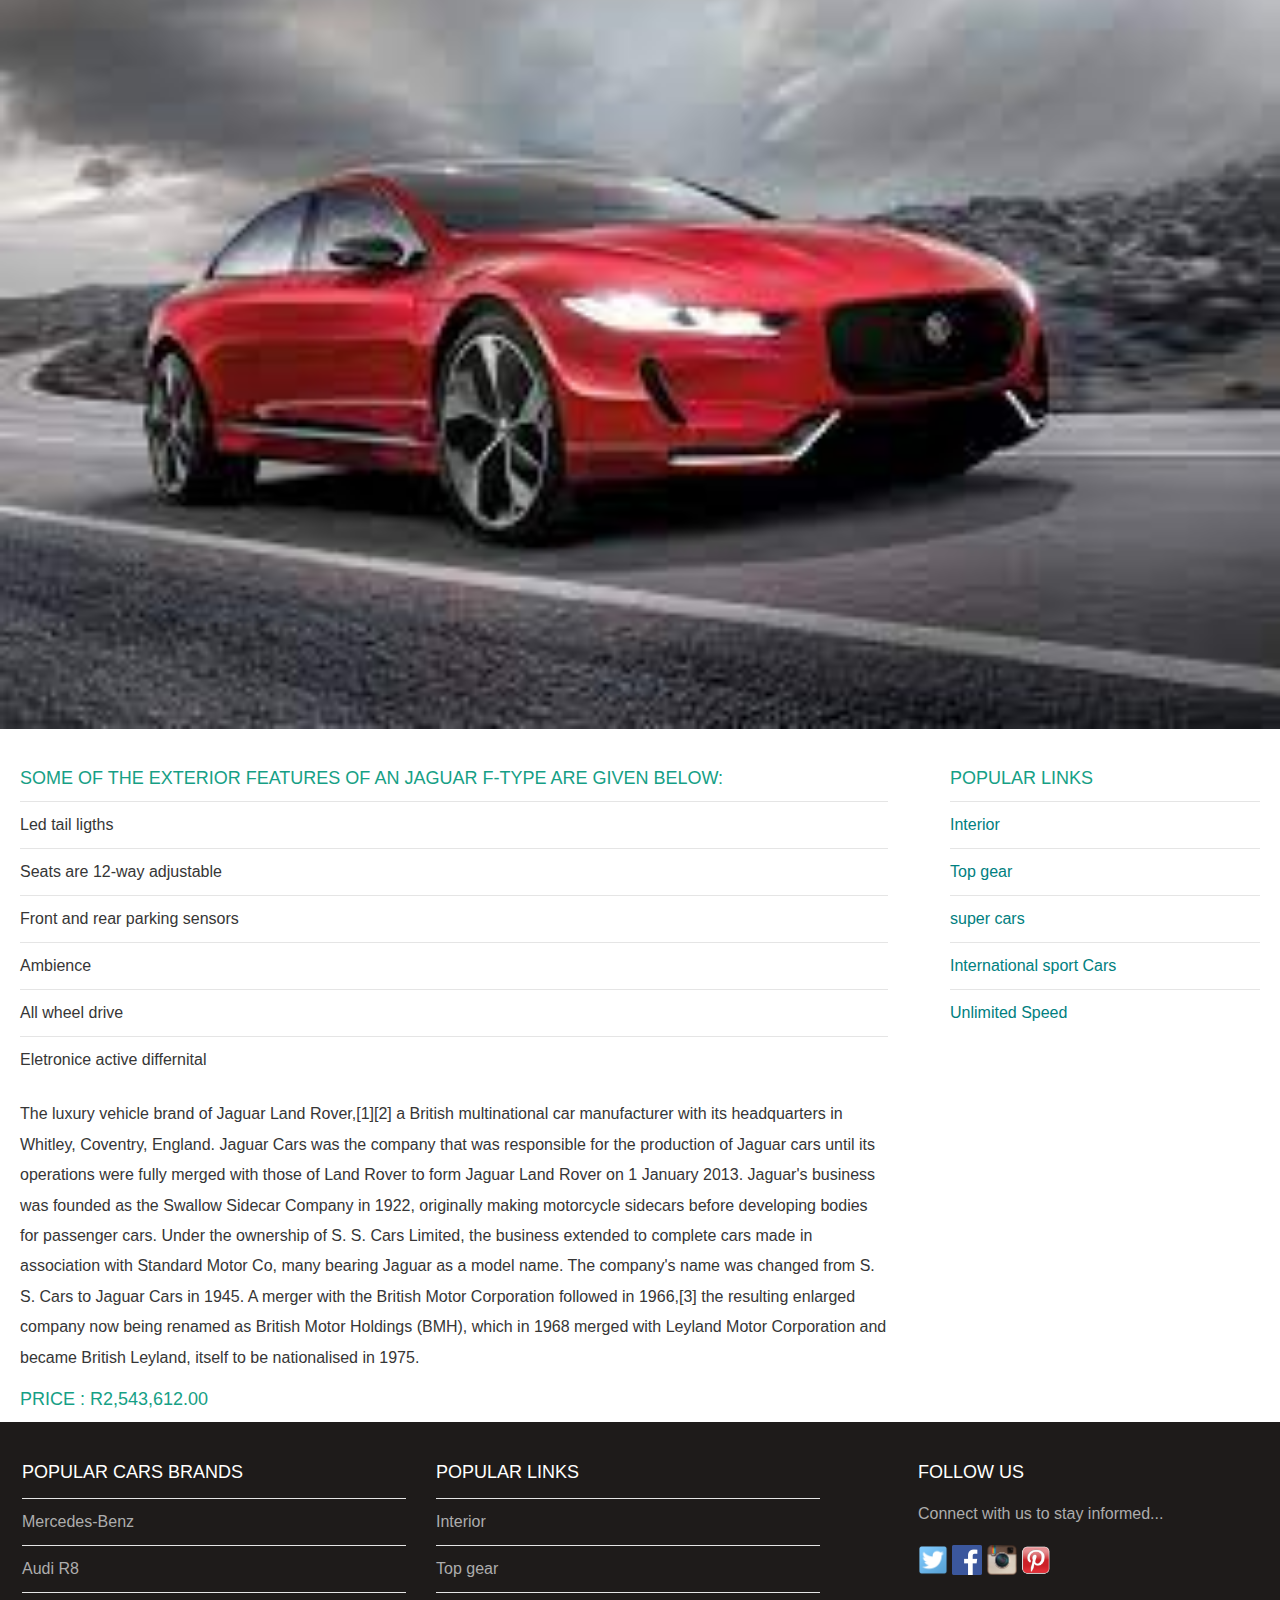
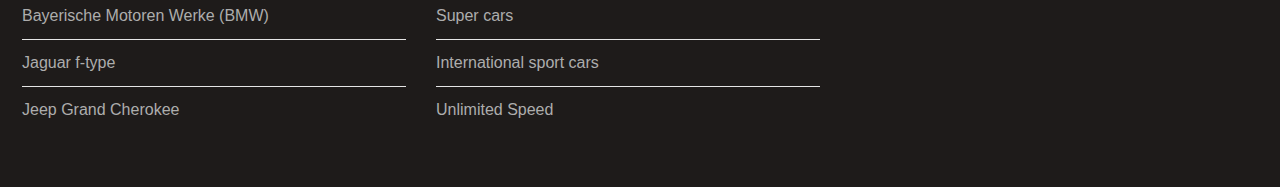
<file: jaguar.html>
<!DOCTYPE html>
<html>
    <head>
        <title>AUTO4SALE</title>
        <link rel="stylesheet" href="style.css"/>
    </head>
    
    <body>
    <div id="menu">
        <ul>
            <li><a href="#">Home</a></li> 
            <li><a href="about.html">About</a></li>
            <li><a href="gallery.html">Cars 4 Sale</a></li>
            <li><a href="contact.html">Contact</a></li>    
        </ul>
        </div>
        
        <div id="header">
            <h1>AUTO FOR SALE</h1>
            <p>THE MOST BEAUTIFUL CARS IN THE WORLD</p>
        </div>
        <h2> WELCOME TO JAGUAR F-TYPE</h2>
 <img src="images/jaguar%20f%20type%20front.jpg" width="100%"/>
 <img src="images/jaguar%20f%20type%20back.jpg" width="40%"/>
 <img src="images/jaguar%20int.jpg" width="40%"/>
 <img src="images/jaguar%20xj%201.jpg" width="100%"/>
        <div id="page">
            
            <div id="content">
                <h2> Some of the exterior features of an Jaguar f-type are given below: </h2>
               <ul class="styled">  
                   <li>Led tail ligths</li>
                   <li> Seats are 12‑way adjustable</li>
                   <li>Front and rear parking sensors</li>
                   <li>Ambience</li>
                   <li>All wheel drive</li>
                   <li>Eletronice active differnital</li>
</ul>
                <p>The luxury vehicle brand of Jaguar Land Rover,[1][2] a British multinational car manufacturer with its headquarters in Whitley, Coventry, England. Jaguar Cars was the company that was responsible for the production of Jaguar cars until its operations were fully merged with those of Land Rover to form Jaguar Land Rover on 1 January 2013.

Jaguar's business was founded as the Swallow Sidecar Company in 1922, originally making motorcycle sidecars before developing bodies for passenger cars. Under the ownership of S. S. Cars Limited, the business extended to complete cars made in association with Standard Motor Co, many bearing Jaguar as a model name. The company's name was changed from S. S. Cars to Jaguar Cars in 1945. A merger with the British Motor Corporation followed in 1966,[3] the resulting enlarged company now being renamed as British Motor Holdings (BMH), which in 1968 merged with Leyland Motor Corporation and became British Leyland, itself to be nationalised in 1975. </p>
                
                <h2>PRICE : R2,543,612.00 </h2>
                
            </div>
            
            <div id="sidebar">
                 <h2>Popular Links</h2>
                 <ul class="styled">
                     <li><a href="http://www.compukids.me">Interior</a></li>
                     <li><a href="http://www.Top gear.com/">Top gear</a></li>
                     <li><a href="http://www.Super Cars.com/">super cars</a></li>
                     <li><a href="http://www.International sport cars.com">International sport Cars</a></li>
                     <li><a href="https://en.wikipedia.org/wiki/Main_Page">Unlimited Speed</a></li>
</ul>
            </div>
        </div>
        
        <div id="footer">
            <div id="box1">
                <h2>Popular Cars Brands </h2>
                <ul class="styled">
                <li><a href="#">Mercedes-Benz</a></li>
                <li><a href="#">Audi R8</a></li>
                <li><a href="#">Bayerische Motoren Werke (BMW) </a></li>
                <li><a href="#">Jaguar f-type</a></li>
                <li><a href="#">Jeep Grand Cherokee</a></li>
             </ul>
            </div>
            
            <div id="box2">
                <h2>Popular Links</h2>
                <ul class="styled">
                    <li><a href="http://www.compukids.me">Interior</a></li>
                    <li><a href="http://www.Top gear.com/">Top gear</a></li>
                    <li><a href="http://www.Super cars.com/">Super cars</a></li>
                    <li><a href="http://www.International Sport cars.com">International sport cars</a></li>
                    <li><a href="https://en.wikipedia.org/wiki/Main_Page">Unlimited Speed</a></li>
                </ul>
            </div>
            
            <div id="box3">
                <h2>Follow Us</h2>
                <p>Connect with us to stay informed...</p>
                <a href="#"><img src="images/twitter.png" height="30"/></a>
                <a href="#"><img src="images/facebook.png" height="30"/></a>
                <a href="#"><img src="images/instagram.png" height="30"/></a>
                <a href="#"><img src="images/pinterest.png" height="30"/></a>

            </div>
             
        </div>
    </body>
</html>
</file>
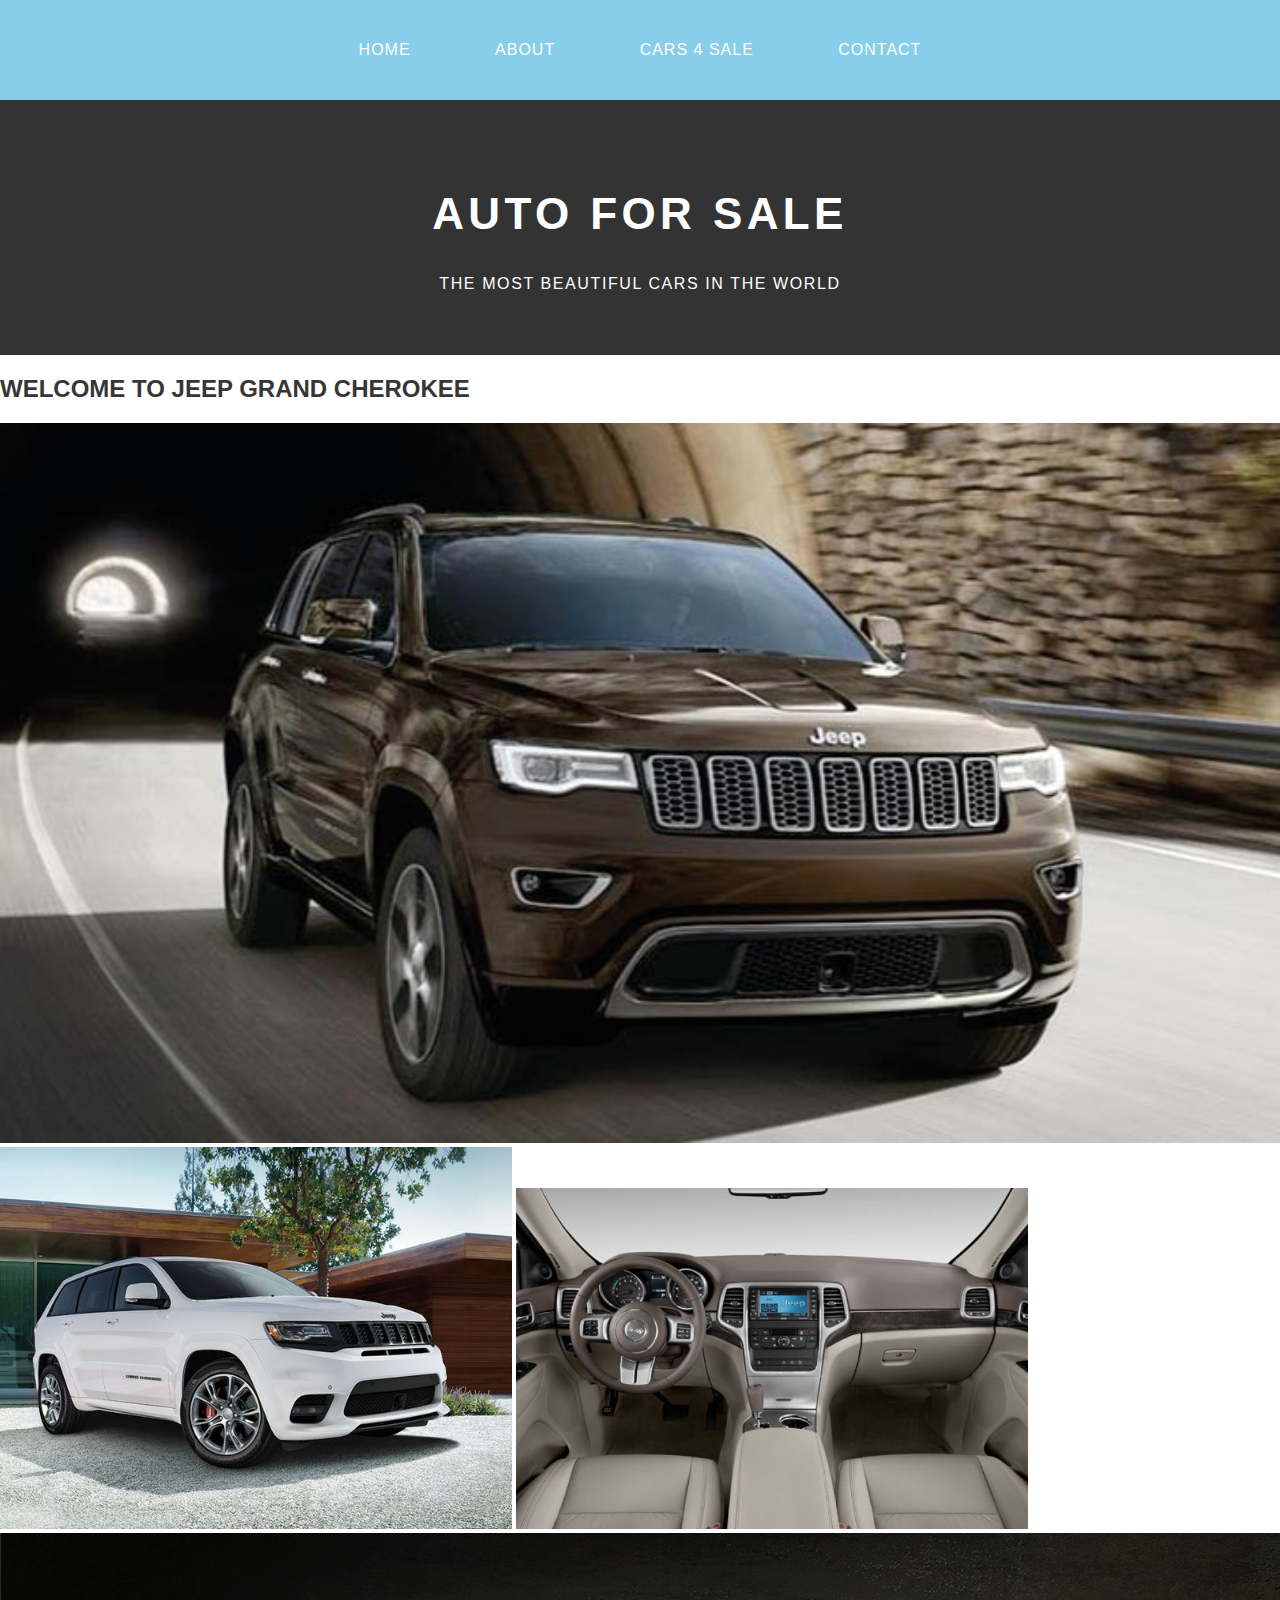
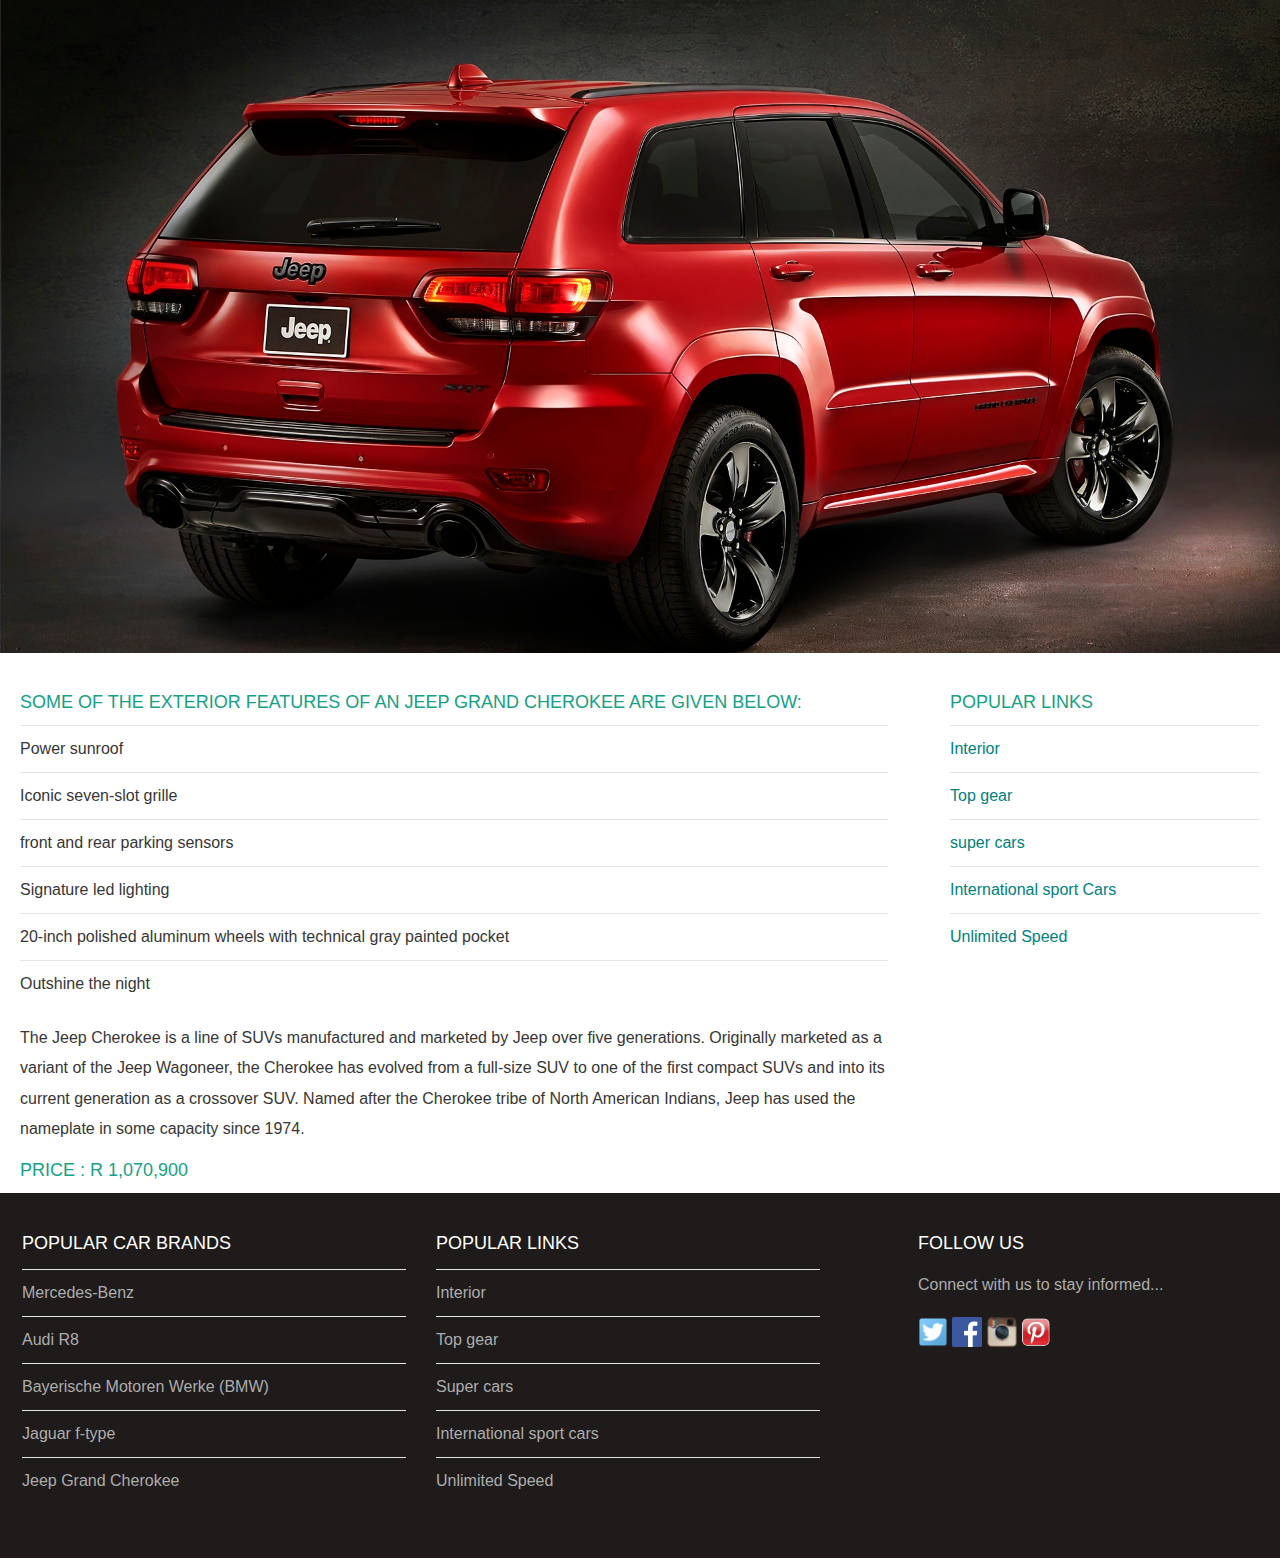
<file: jeep.html>
<!DOCTYPE html>
<html>
    <head>
        <title>AUTO4SALE</title>
        <link rel="stylesheet" href="style.css"/>
    </head>
    
    <body>
    <div id="menu">
        <ul>
            <li><a href="#">Home</a></li> 
            <li><a href="about.html">About</a></li>
            <li><a href="gallery.html">Cars 4 Sale</a></li>
            <li><a href="contact.html">Contact</a></li>    
        </ul>
        </div>
        
        <div id="header">
            <h1>AUTO FOR SALE</h1>
            <p>THE MOST BEAUTIFUL CARS IN THE WORLD</p>
        </div>
        <h2> WELCOME TO JEEP GRAND CHEROKEE</h2>
 <img src="images/jeep-grand-cherokee.jpg" width="100%"/>
 <img src="images/jeep%20grand%201.jpg" width="40%"/>
 <img src="images/jeep%20intr.jpg" width="40%"/>
 <img src="images/Jeep%20backside.jpg" width="100%"/>
        <div id="page">
            
            <div id="content">
                <h2> Some of the exterior features of an Jeep grand cherokee are given below: </h2>
               <ul class="styled">  
<li> Power sunroof</li>
<li> Iconic seven-slot grille </li>
<li>front and rear parking sensors</li>
<li>Signature led lighting</li>
<li>20-inch polished aluminum wheels with technical gray painted pocket</li>
<li>Outshine the night</li>
</ul>
                <p>The Jeep Cherokee is a line of SUVs manufactured and marketed by Jeep over five generations. Originally marketed as a variant of the Jeep Wagoneer, the Cherokee has evolved from a full-size SUV to one of the first compact SUVs and into its current generation as a crossover SUV. Named after the Cherokee tribe of North American Indians, Jeep has used the nameplate in some capacity since 1974. </p>
                
                <h2>PRICE : R 1,070,900 </h2>
                
            </div>
            
            <div id="sidebar">
                 <h2>Popular Links</h2>
                 <ul class="styled">
<li><a href="http://www.compukids.me">Interior</a></li>
<li><a href="http://www.Top gear.com/">Top gear</a></li>
<li><a href="http://www.Super Cars.com/">super cars</a></li>
<li><a href="http://www.International sport cars.com">International sport Cars</a></li>
<li><a href="https://en.wikipedia.org/wiki/Main_Page">Unlimited Speed</a></li>
</ul>
            </div>
        </div>
        
        <div id="footer">
            <div id="box1">
                <h2>Popular car Brands</h2>
                <ul class="styled">
                <li><a href="#">Mercedes-Benz</a></li>
                <li><a href="#">Audi R8</a></li>
                <li><a href="#">Bayerische Motoren Werke (BMW) </a></li>
                <li><a href="#">Jaguar f-type</a></li>
                <li><a href="#">Jeep Grand Cherokee</a></li>
             </ul>
            </div>
            
            <div id="box2">
                <h2>Popular Links</h2>
                <ul class="styled">
                    <li><a href="http://www.compukids.me">Interior</a></li>
                    <li><a href="http://www.Top gear.com/">Top gear</a></li>
                    <li><a href="http://www.Super cars.com/">Super cars</a></li>
                    <li><a href="http://www.International Sport cars.com">International sport cars</a></li>
                    <li><a href="https://en.wikipedia.org/wiki/Main_Page">Unlimited Speed</a></li>
                </ul>
            </div>
            
            <div id="box3">
                <h2>Follow Us</h2>
                <p>Connect with us to stay informed...</p>
                <a href="#"><img src="images/twitter.png" height="30"/></a>
                <a href="#"><img src="images/facebook.png" height="30"/></a>
                <a href="#"><img src="images/instagram.png" height="30"/></a>
                <a href="#"><img src="images/pinterest.png" height="30"/></a>

            </div>
             
        </div>
    </body>
</html>
</file>
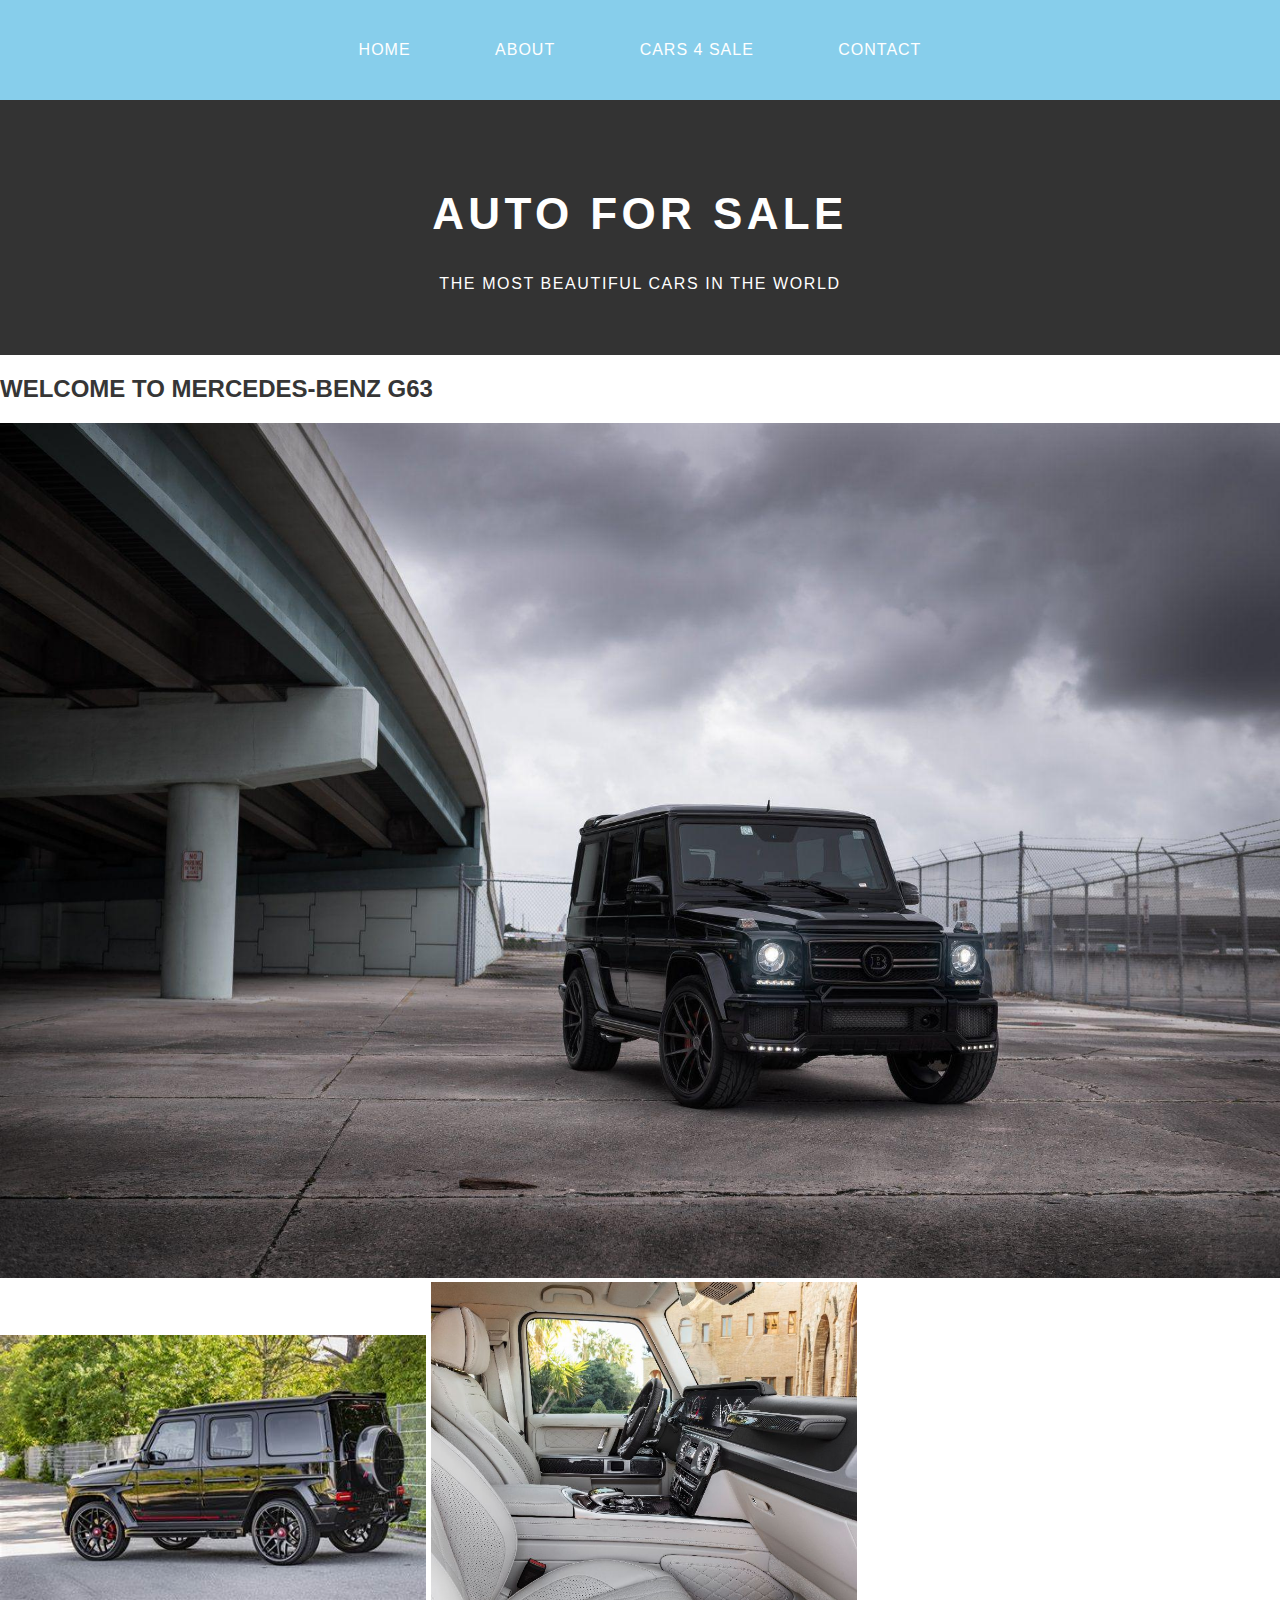
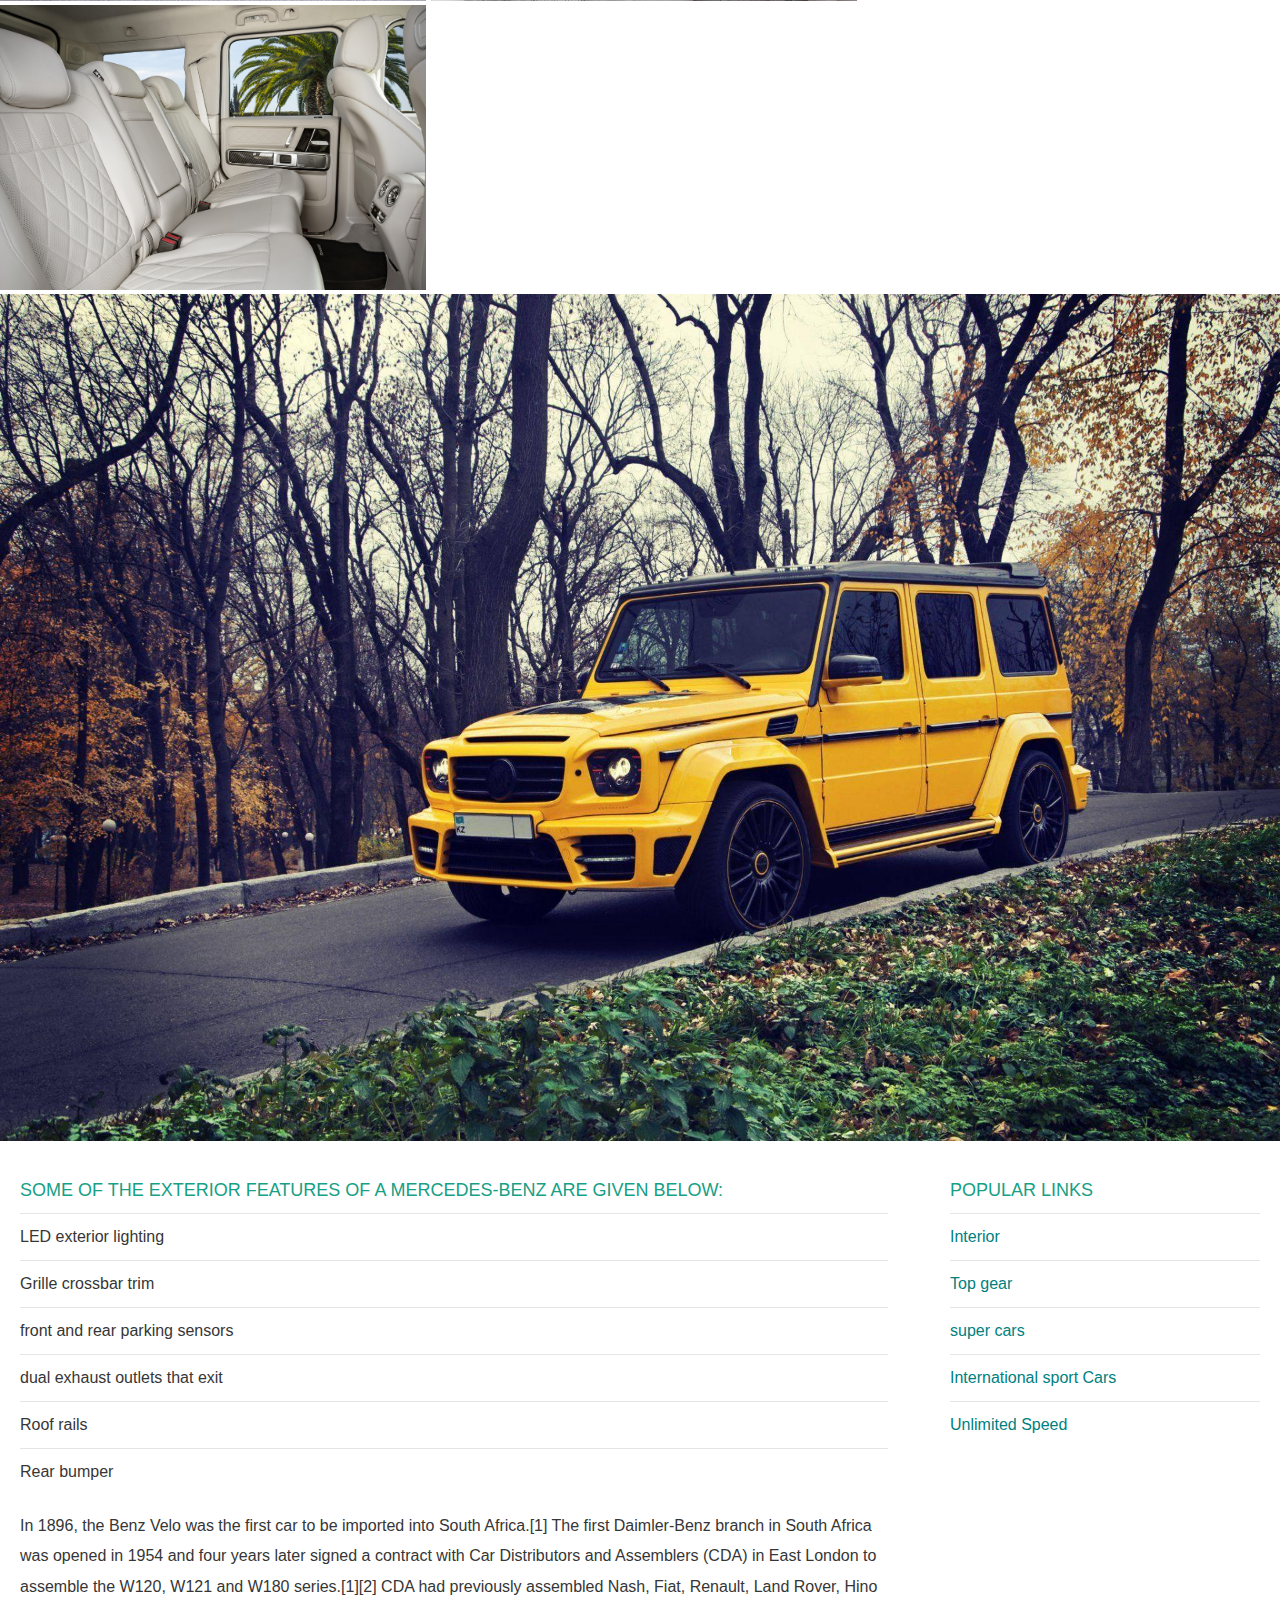
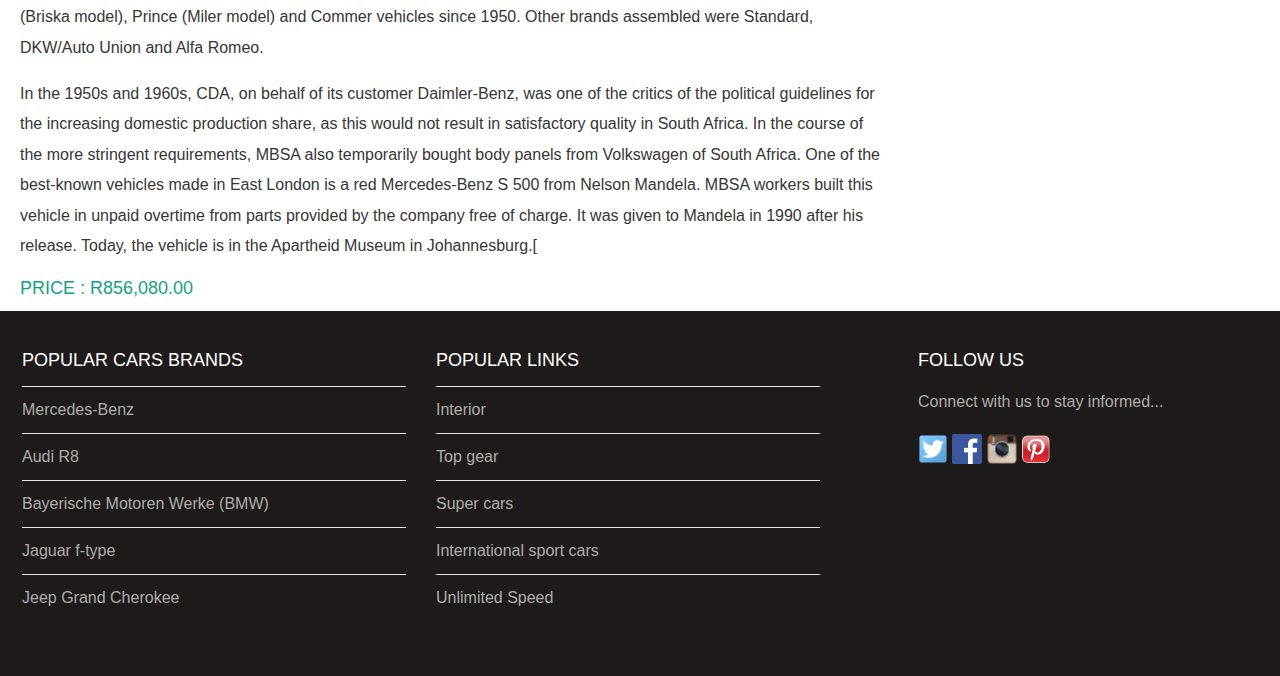
<file: Mercede-benz.html>
<!DOCTYPE html>
<html>
    <head>
        <title>AUTO4SALE</title>
        <link rel="stylesheet" href="style.css"/>
    </head>
    
    <body>
    <div id="menu">
        <ul>
            <li><a href="#">Home</a></li> 
            <li><a href="about.html">About</a></li>
            <li><a href="cars%20for%20sale.html">Cars 4 Sale</a></li>
            <li><a href="contact.html">Contact</a></li>    
        </ul>
        </div>
        
        <div id="header">
            <h1>AUTO FOR SALE</h1>
            <p>THE MOST BEAUTIFUL CARS IN THE WORLD</p>
        </div>
        <h2> WELCOME TO MERCEDES-BENZ G63</h2>
 <img src="images/MERCE.jpg" width="100%"/>
 <img src="images/MERCE%20BACK.jpg" width="33.3%"/>
 <img src="images/MERCE%20INT%20FRONT.jpg" width="33.3%"/>
 <img src="images/MERCE%20INT%20BACK.jpg" width="33.3%"/>
 <img src="images/MERCE%20LST.jpg" width="100%"/>
        <div id="page">
            
            <div id="content">
                <h2> Some of the exterior features of a MERCEDES-BENZ  are given below: </h2>
               <ul class="styled">  
<li>LED exterior lighting</li>
<li> Grille crossbar trim</li>
<li>front and rear parking sensors</li>
<li>dual exhaust outlets that exit</li>
<li>Roof rails</li>
<li>Rear bumper</li>
</ul>
                <p> In 1896, the Benz Velo was the first car to be imported into South Africa.[1] The first Daimler-Benz branch in South Africa was opened in 1954 and four years later signed a contract with Car Distributors and Assemblers (CDA) in East London to assemble the W120, W121 and W180 series.[1][2] CDA had previously assembled Nash, Fiat, Renault, Land Rover, Hino (Briska model), Prince (Miler model) and Commer vehicles since 1950. Other brands assembled were Standard, DKW/Auto Union and Alfa Romeo.</p>
                <p> In the 1950s and 1960s, CDA, on behalf of its customer Daimler-Benz, was one of the critics of the political guidelines for the increasing domestic production share, as this would not result in satisfactory quality in South Africa. In the course of the more stringent requirements, MBSA also temporarily bought body panels from Volkswagen of South Africa.

                    One of the best-known vehicles made in East London is a red Mercedes-Benz S 500 from Nelson Mandela. MBSA workers built this vehicle in unpaid overtime from parts provided by the company free of charge. It was given to Mandela in 1990 after his release. Today, the vehicle is in the Apartheid Museum in Johannesburg.[</p>
                
                <h2>PRICE : R856,080.00 </h2>
                
            </div>
            
            <div id="sidebar">
                 <h2>Popular Links</h2>
                 <ul class="styled">
<li><a href="http://www.compukids.me">Interior</a></li>
<li><a href="http://www.Top gear.com/">Top gear</a></li>
<li><a href="http://www.Super Cars.com/">super cars</a></li>
<li><a href="http://www.International sport cars.com">International sport Cars</a></li>
<li><a href="https://en.wikipedia.org/wiki/Main_Page">Unlimited Speed</a></li>
</ul>
            </div>
        </div>
        
        <div id="footer">
            <div id="box1">
                <h2>Popular Cars Brands</h2>
                <ul class="styled">
                <li><a href="#"> Mercedes-Benz</a></li>
                <li><a href="#"> Audi R8</a></li>
                <li><a href="#"> Bayerische Motoren Werke (BMW)</a></li>
                <li><a href="#"> Jaguar f-type</a></li>
                <li><a href="#"> Jeep Grand Cherokee</a></li>
             </ul>
            </div>
            
            <div id="box2">
                <h2>Popular Links</h2>
                <ul class="styled">
                    <li><a href="http://www.compukids.me">Interior</a></li>
                    <li><a href="http://www.Top gear.com/">Top gear</a></li>
                    <li><a href="http://www.Super cars.com/">Super cars</a></li>
                    <li><a href="http://www.International Sport cars.com">International sport cars</a></li>
                    <li><a href="https://en.wikipedia.org/wiki/Main_Page">Unlimited Speed</a></li>
                </ul>
            </div>
            
            <div id="box3">
                <h2>Follow Us</h2>
                <p>Connect with us to stay informed...</p>
                <a href="#"><img src="images/twitter.png" height="30"/></a>
                <a href="#"><img src="images/facebook.png" height="30"/></a>
                <a href="#"><img src="images/instagram.png" height="30"/></a>
                <a href="#"><img src="images/pinterest.png" height="30"/></a>

            </div>
             
        </div>
    </body>
</html>
</file>
<file: style.css>
/* *************************************************************************************************************************************************************************************** */
/* Universal styles                                                                                                                                                                        */
/* **************************************************************************************************************************************************************************************  */
body{
    
    margin: 0;
    padding: 0;
    background-color: #ffffff;
    font-family: 'Raleway' ,sans-serif;
    font-size: 16px;
    font-weight: 400;
    color: #363636;
}

p{
    line-height: 190%;
}

a{
    text-decoration: none;
    color: teal;
}
/* *************************************************************************************************************************************************************************************** */
/* Menu                                                                                                                                                                       */
/* **************************************************************************************************************************************************************************************  */

#menu{
    background-color: skyblue;
    height: 100px;
}

#menu ul{
    margin: 0;
    padding: 0;
    list-style-type: none;
    text-align: center;
}

#menu li{
    display: inline-block;
}

#menu a{
    letter-spacing: 1px;
    text-decoration: none;
    text-align: center;
    text-transform: uppercase;
    font-size: 16px;
    line-height: 100px;
    color: #ffffff;
    
    padding: 0 40px;
    border: none;
    display: block;
}

#menu a:hover{
    background-color: #1abc9c;
}

/* *************************************************************************************************************************************************************************************** */
/* Header                                                                                                                                                                      */
/* **************************************************************************************************************************************************************************************  */

#header{
    padding: 60px 0px 40px 0;
    background-color: #333333;
    text-align: center;
}

#header h1{
    letter-spacing: 0.1em;
    font-size: 44px;
    color: #ffffff;
}
#header p{
    letter-spacing: 0.1em;
    color: #ffffff;
}

/* *************************************************************************************************************************************************************************************** */
/* Banner                                                                                                                                                                      */
/* **************************************************************************************************************************************************************************************  */

#banner{
    height: 600px;
}

#banner img{
    width: 100%;
    height: 600px;
}

/* *************************************************************************************************************************************************************************************** */
/* Page                                                                                                                                                                     */
/* **************************************************************************************************************************************************************************************  */

#page{
    min-height: 400px;
    padding: 20px;
    
}

#page h2{
    margin-bottom: 12px;
    text-transform: uppercase;
    font-weight: 400;
    font-size: 18px;
    color: #16a085;
}

/* CONTENT */

#content{
    float: left;
    width: 70%;
}

/* SIDEBAR */

#sidebar{
    float: right;
    width: 25%;
}
/* LIST */

ul.styled{
    margin: 0;
    padding: 0;
    list-style-type: none;
    
}

ul.styled li{
    border-top: solid 1px #e5e5e5;
    padding: 14px 0px;
}

/* *************************************************************************************************************************************************************************************** */
/* Footer                                                                                                                                                                     */
/* **************************************************************************************************************************************************************************************  */

#footer{
    width: 100%;
    height: 340px;
    background-color: #1e1b1a;
    padding-top: 25px;
    padding-left: 22px;
    clear: both;
}

#footer h2{
    font-size: 18px;
    font-weight: 400;
    text-transform: uppercase;
    color: #ffffff;
    
}

#footer p{
    color: #adadad;
}

#footer a{
    color: #adadad;
}

#box1{
    float: left;
    width: 30%;
    padding-right: 30px;
}

#box2{
    float: left;
    width: 30%;
    padding-right: 30px;
        
}

#box3{
    float: right;
    width: 30%;
    padding-left: 30px;
}

/* *************************************************************************************************************************************************************************************** */
/* Copyright                                                                                                                                                                   */
/* **************************************************************************************************************************************************************************************  */

#copyright{
    width: 100%;
    height: 130px;
    text-align: center;
    background-color: #16a085;
    padding-top: 55px;
    clear: both;
}

#copyright p{
    font-size: 12px;
    letter-spacing: 0.1em;
    text-transform: uppercase;
    color: #ffffff;
}

/* *************************************************************************************************************************************************************************************** */
/* Gallery                                                                                                                                                                  */
/* **************************************************************************************************************************************************************************************  */

#gallery img{
    width: 300px;
    margin: 12px;
    -moz-transition: -moz-transform 0.5s ease-in;
	-webkit-transition: -webkit-transform 0.5s ease-in;
	-o-transition: -o-transform 0.5s ease-in;
    
}

#gallery img:hover{
    -moz-transform: scale(3);
	-webkit-transform: scale(3);
	-o-transform: scale(3);
    
}
</file>
